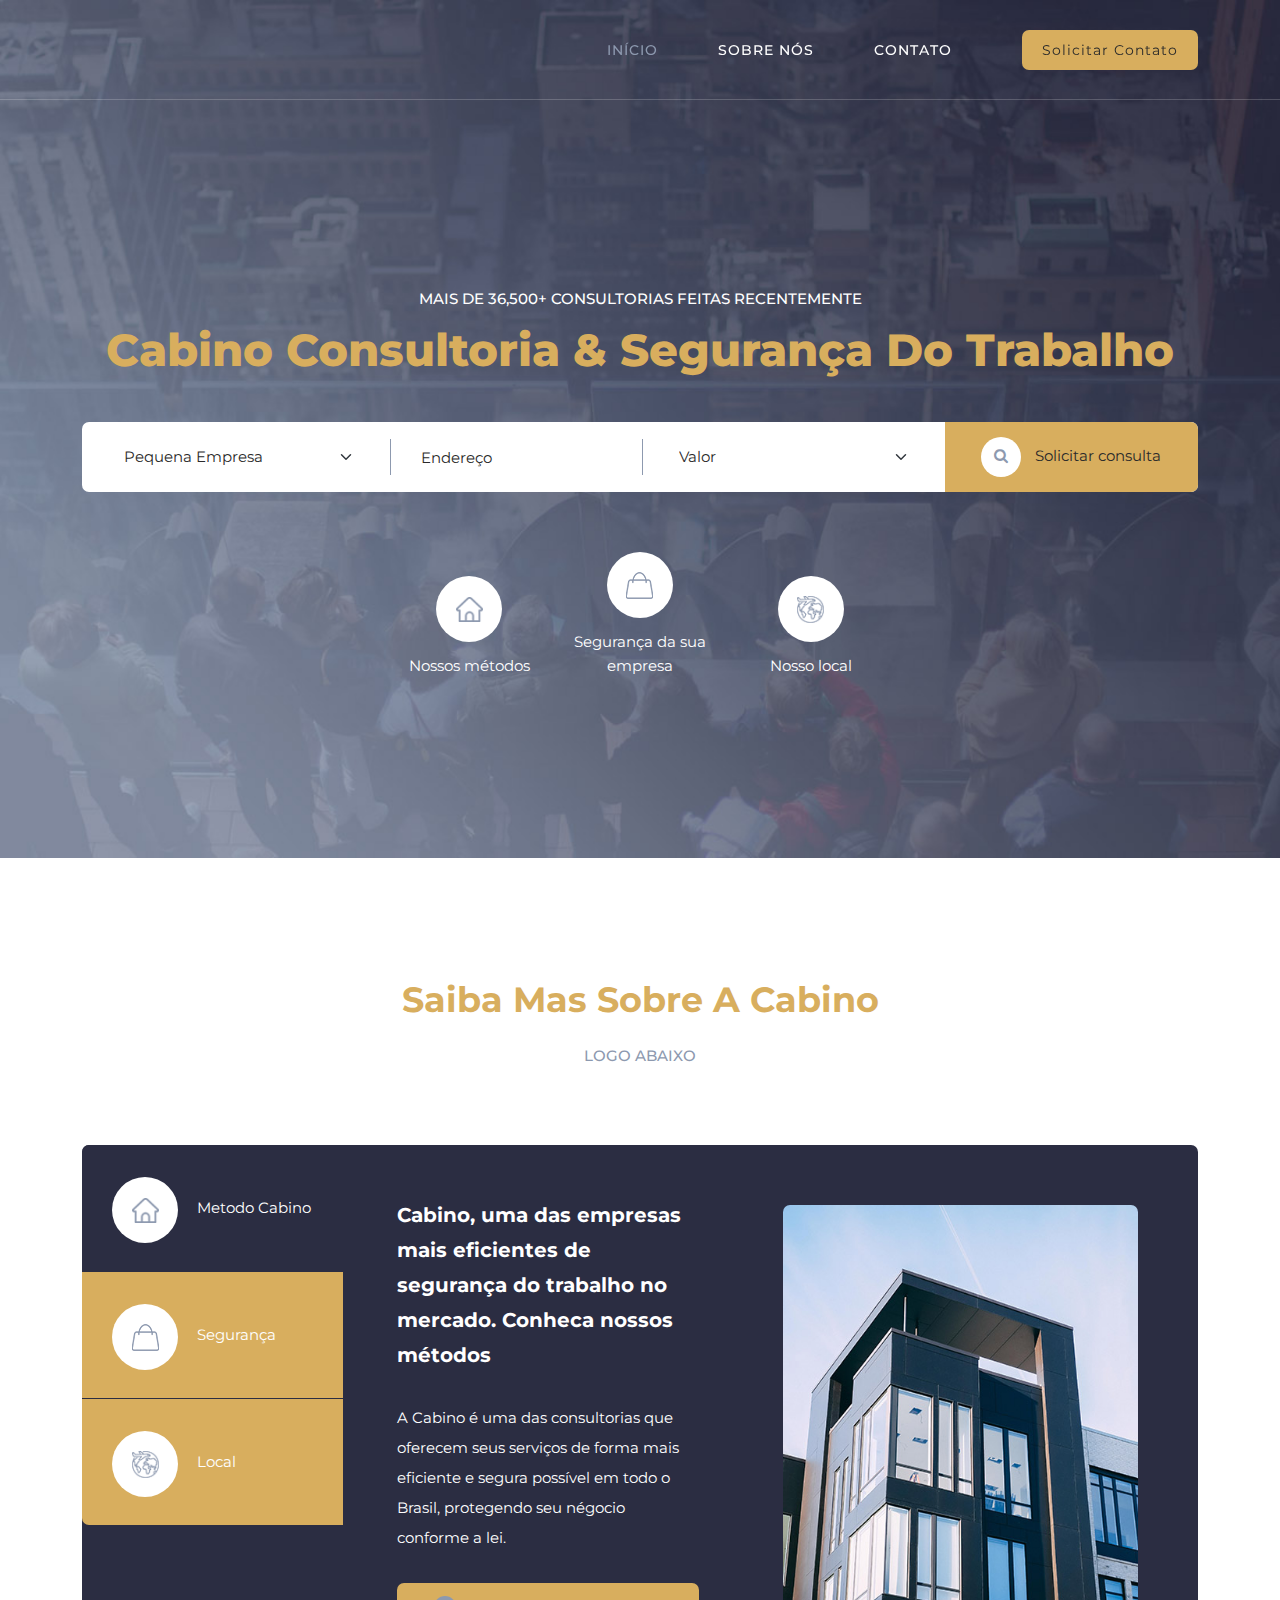
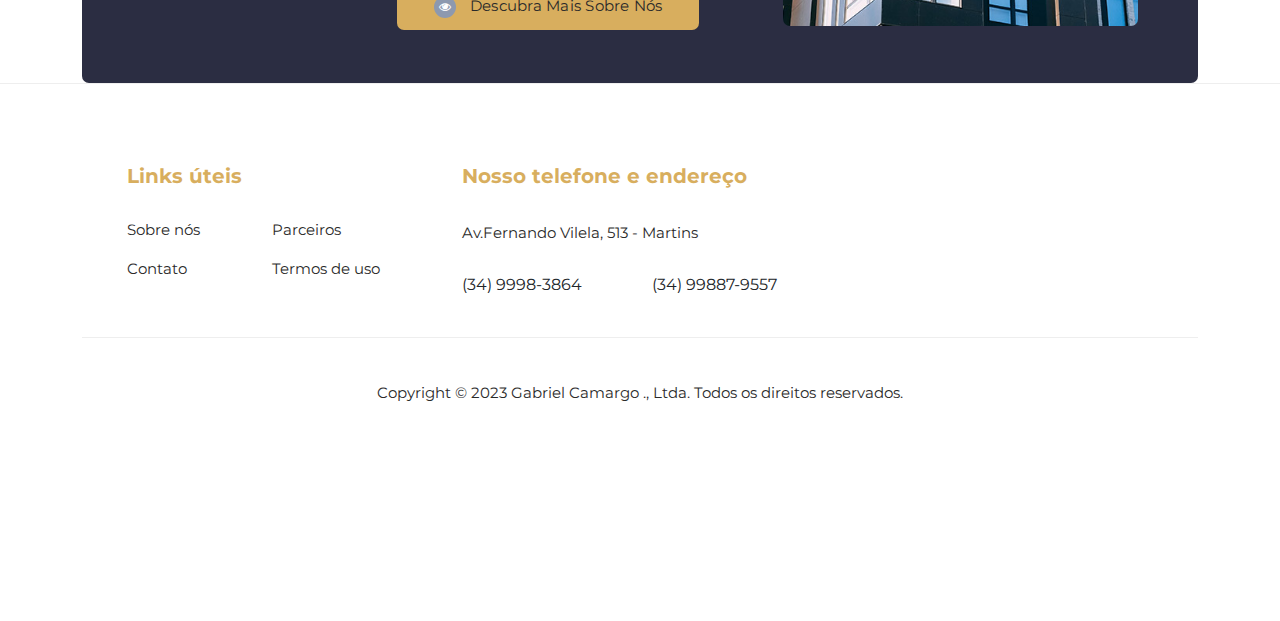
<file: index.html>
<!DOCTYPE html>
<html lang="en">
<!-- ***** Gabriel Camargo Siqueira, Copyright ***** -->
  <head>

    <meta charset="UTF-8">
    <meta name="viewport" content="width=device-width, initial-scale=1, shrink-to-fit=no">
    <meta name="description" content="">
    <meta name="author" content="">
    <link rel="preconnect" href="https://fonts.gstatic.com">
    <link href="https://fonts.googleapis.com/css2?family=Montserrat:wght@100;200;300;400;500;600;700;800;900&display=swap" rel="stylesheet">

    <title>Site Cabino - Consultoria</title>

    <!-- Bootstrap core CSS -->
    <link href="vendor/bootstrap/css/bootstrap.min.css" rel="stylesheet">

    <!-- Additional CSS Files -->
    <link rel="stylesheet" href="assets/css/fontawesome.css">
    <link rel="stylesheet" href="assets/css/templatemo-plot-listing.css">
    <link rel="stylesheet" href="assets/css/animated.css">
    <link rel="stylesheet" href="assets/css/owl.css">
<!--

TemplateMo 564 Plot Listing

https://templatemo.com/tm-564-plot-listing

-->
  </head>

<body>

  <!-- ***** Preloader Start ***** -->
  <div id="js-preloader" class="js-preloader">
    <div class="preloader-inner">
      <span class="dot"></span>
      <div class="dots">
        <span></span>
        <span></span>
        <span></span>
      </div>
    </div>
  </div>
  <!-- ***** Preloader End ***** -->

  <!-- ***** Header Area Start ***** -->
  <header class="header-area header-sticky wow slideInDown" data-wow-duration="0.75s" data-wow-delay="0s">
    <div class="container">
      <div class="row">
        <div class="col-12">
          <nav class="main-nav">
            <!-- ***** Logo Start ***** -->
            <a href="#" class="logo">
            </a>
            <!-- ***** Logo End ***** -->
            <!-- ***** Menu Start ***** -->
            <ul class="nav">
              <li><a href="index.html" class="active">Início</a></li>
              <li><a href="category.html">Sobre nós</a></li>
              <li><a href="contact.html">Contato</a></li> 
              <li><div class="main-white-button"><a href="https://genguis.github.io/templatemo_564_plot_listing/contact.html"></i> Solicitar contato</a></div></li> 
            </ul>        
            <a class='menu-trigger'>
                <span>Menu</span>
            </a>
            <!-- ***** Menu End ***** -->
          </nav>
        </div>
      </div>
    </div>
  </header>
  <!-- ***** Header Area End ***** -->

  <div class="main-banner">
    <div class="container">
      <div class="row">
        <div class="col-lg-12">
          <div class="top-text header-text">
            <h6>Mais de 36,500+ Consultorias feitas recentemente</h6>
            <h2>Cabino Consultoria &amp; Segurança do trabalho</h2>
          </div>
        </div>
        <div class="col-lg-12">
          <form id="search-form" name="gs" method="submit" role="search" action="#">
            <div class="row">
              <div class="col-lg-3 align-self-center">
                  <fieldset>
                      <select name="area" class="form-select" aria-label="Area" id="chooseCategory" onchange="this.form.click()">
                          <option selected>Pequena Empresa</option>
                          <option value="New Village">Média Empresa</option>
                          <option value="Old Town">Grande Empresa</option>
                      </select>
                  </fieldset>
              </div>
              <div class="col-lg-3 align-self-center">
                  <fieldset>
                      <input type="address" name="address" class="searchText" placeholder="Endereço" autocomplete="on" required>
                  </fieldset>
              </div>
              <div class="col-lg-3 align-self-center">
                  <fieldset>
                      <select name="price" class="form-select" aria-label="Default select example" id="chooseCategory" onchange="this.form.click()">
                          <option selected>Valor</option>
                          <option value="$100 - $250">R$100 - R$300</option>
                          <option value="$250 - $500">R$300 - R$500</option>
                          <option value="$500 - $1000">R$500 - R$1,000</option>
                          <option value="$1000+">R$1,000 ou mais</option>
                      </select>
                  </fieldset>
              </div>
              <div class="col-lg-3">                        
                  <fieldset>
                      <button class="main-button"><i class="fa fa-search"></i> Solicitar consulta</button>
                  </fieldset>
              </div>
            </div>
          </form>
        </div>
        <div class="col-lg-10 offset-lg-1">
          <ul class="categories">
            <li><a href="category.html"><span class="icon"><img src="assets/images/search-icon-01.png" alt="HOME"></span> Nossos métodos</a></li>
            <li><a href="#"><span class="icon"><img src="assets/images/search-icon-04.png" alt="Shopping"></span> Segurança da sua empresa</a></li>
            <li><a href="https://genguis.github.io/templatemo_564_plot_listing/contact.html"><span class="icon"><img src="assets/images/search-icon-05.png" alt="Travel"></span>  Nosso local</a></li>
          </ul>
        </div>
      </div>
    </div>
  </div>


  <div class="popular-categories">
    <div class="container">
      <div class="row">
        <div class="col-lg-12">
          <div class="section-heading">
            <h2>Saiba mas sobre a Cabino</h2>
            <h6>logo abaixo</h6>
          </div>
        </div>
        <div class="col-lg-12">
          <div class="naccs">
            <div class="grid">
              <div class="row">
                <div class="col-lg-3">
                  <div class="menu">
                    <div class="first-thumb active">
                      <div class="thumb">
                        <span class="icon"><img src="assets/images/search-icon-01.png" alt=""></span>
                        Metodo Cabino
                      </div>
                    </div>
                    
                    
                    <div>
                      <div class="thumb">                 
                        <span class="icon"><img src="assets/images/search-icon-04.png" alt=""></span>
                        Segurança
                      </div>
                    </div>
                    <div class="last-thumb">
                      <div class="thumb">                 
                        <span class="icon"><img src="assets/images/search-icon-05.png" alt=""></span>
                        Local
                      </div>
                    </div>
                  </div>
                </div> 
                <div class="col-lg-9 align-self-center">
                  <ul class="nacc">
                    <li class="active">
                      <div>
                        <div class="thumb">
                          <div class="row">
                            <div class="col-lg-5 align-self-center">
                              <div class="left-text">
                                <h4>Cabino, uma das empresas mais eficientes de segurança do trabalho no mercado. Conheca nossos métodos</h4>
                                <p>A Cabino é uma das consultorias que oferecem seus serviços de forma mais eficiente e segura possível em todo o Brasil, protegendo seu négocio conforme a lei.</p>
                                <div class="main-white-button"><a href="https://genguis.github.io/templatemo_564_plot_listing/category.html"><i class="fa fa-eye"></i> Descubra mais sobre nós</a></div>
                              </div>
                            </div>
                            <div class="col-lg-7 align-self-center">
                              <div class="right-image">
                                <img src="assets/images/tabs-image-01.jpg" alt="">
                              </div>
                            </div>
                          </div>
                        </div>
                      </div>
                    </li>
                    <li>
                      <div>
                        <div class="thumb">
                          <div class="row">
                            <div class="col-lg-5 align-self-center">
                              <div class="left-text">
                                <h4>Produziremos resultados surpreendentes para sua empresa</h4>
                                <p>Nossos especialistas irão de forma cautelosa investigar riscos e acidentes de cada atividade de sua empresa, auxiliando em todos os aspectos gestores.</p>
                                <div class="main-white-button"><a href="#"><i class="fa fa-eye"></i> Contate nossos consultores</a></div>
                              </div>
                            </div>
                            <div class="col-lg-7 align-self-center">
                              <div class="right-image">
                                <img src="assets/images/pexels-anamul-rezwan-1216589 (1).jpg" alt="Foods on the table">
                              </div>
                            </div>
                          </div>
                        </div>
                      </div>
                    </li>
                    <li>
                      <div>
                        <div class="thumb">
                          <div class="row">
                            <div class="col-lg-5 align-self-center">
                              <div class="left-text">
                                <h4>Nosso endereço e localidade</h4>
                                <p>Vá em nossa agência para atendimento físico se é isso que procura.</p>
                                <div class="main-white-button"><a href="https://genguis.github.io/templatemo_564_plot_listing/category.html"><i class="fa fa-eye"></i> Nosso endereço</a></div>
                              </div>
                            </div>
                            <div class="col-lg-7 align-self-center">
                              <div class="right-image">
                                <img src="assets/images/tabs-image-03.jpg" alt="cars in the city">
                              </div>
                            </div>
                          </div>
                        </div>
                      </div>
                    </li>
                    <li>
                      <div>
                        <div class="thumb">
                          <div class="row">
                            <div class="col-lg-5 align-self-center">
                              <div class="left-text">
                                <h4>Shopping List: Images from Unsplash</h4>
                                <p>Image credits go to Unsplash website that provides free stock photos for anyone. Images used in this Plot Listing template are from Unsplash.</p>
                                <div class="main-white-button"><a href="#"><i class="fa fa-eye"></i> Discover More</a></div>
                              </div>
                            </div>
                            <div class="col-lg-7 align-self-center">
                              <div class="right-image">
                                <img src="assets/images/tabs-image-04.jpg" alt="Shopping Girl">
                              </div>
                            </div>
                          </div>
                        </div>
                      </div>
                    </li>
                    <li>
                      <div>
                        <div class="thumb">
                          <div class="row">
                            <div class="col-lg-5 align-self-center">
                              <div class="left-text">
                                <h4>Information and Safety Tips for Traveling</h4>
                                <p>You are allowed to use this template for your commercial websites. You are NOT allowed to redistribute this template ZIP file on any Free CSS collection websites.</p>
                                <div class="main-white-button"><a rel="nofollow" href="https://templatemo.com/contact"><i class="fa fa-eye"></i> Read More</a></div>
                              </div>
                            </div>
                            <div class="col-lg-7 align-self-center">
                              <div class="right-image">
                                <img src="assets/images/tabs-image-05.jpg" alt="Traveling Beach">
                              </div>
                            </div>
                          </div>
                        </div>
                      </div>
                    </li>
                  </ul>
                </div>          
              </div>
            </div>
          </div>
        </div>
      </div>
    </div>
  </div>





  <footer>
    <div class="container">
      <div class="row">
        <div class="col-lg-4">
          <div class="helpful-links">
            <h4>Links úteis</h4>
            <div class="row">
              <div class="col-lg-6 col-sm-6">
                <ul>
                  <li><a href="https://genguis.github.io/templatemo_564_plot_listing/category.html">Sobre nós</a></li>
                  <li><a href="https://genguis.github.io/templatemo_564_plot_listing/contact.html">Contato</a></li>
                </ul>
              </div>
              <div class="col-lg-6">
                <ul>
                  <li><a href="#">Parceiros</a></li>
                  <li><a href="#">Termos de uso</a></li>
                </ul>
              </div>
            </div>
          </div>
        </div>
        <div class="col-lg-4">
          <div class="contact-us">
            <h4>Nosso telefone e endereço</h4>
            <p>Av.Fernando Vilela, 513 - Martins</p>
            <div class="row">
              <div class="col-lg-6">
                <a>(34) 9998-3864</a>
              </div>
              <div class="col-lg-6">
                <a>(34) 99887-9557</a>
              </div>
            </div>
          </div>
        </div>
        <div class="col-lg-12">
          <div class="sub-footer">
            <p>Copyright © 2023 Gabriel Camargo ., Ltda. Todos os direitos reservados.
            <br>
          </div>
        </div>
      </div>
    </div>
  </footer>


  <!-- Scripts -->
  <script src="vendor/jquery/jquery.min.js"></script>
  <script src="vendor/bootstrap/js/bootstrap.bundle.min.js"></script>
  <script src="assets/js/owl-carousel.js"></script>
  <script src="assets/js/animation.js"></script>
  <script src="assets/js/imagesloaded.js"></script>
  <script src="assets/js/custom.js"></script>

</body>

</html>
</file>
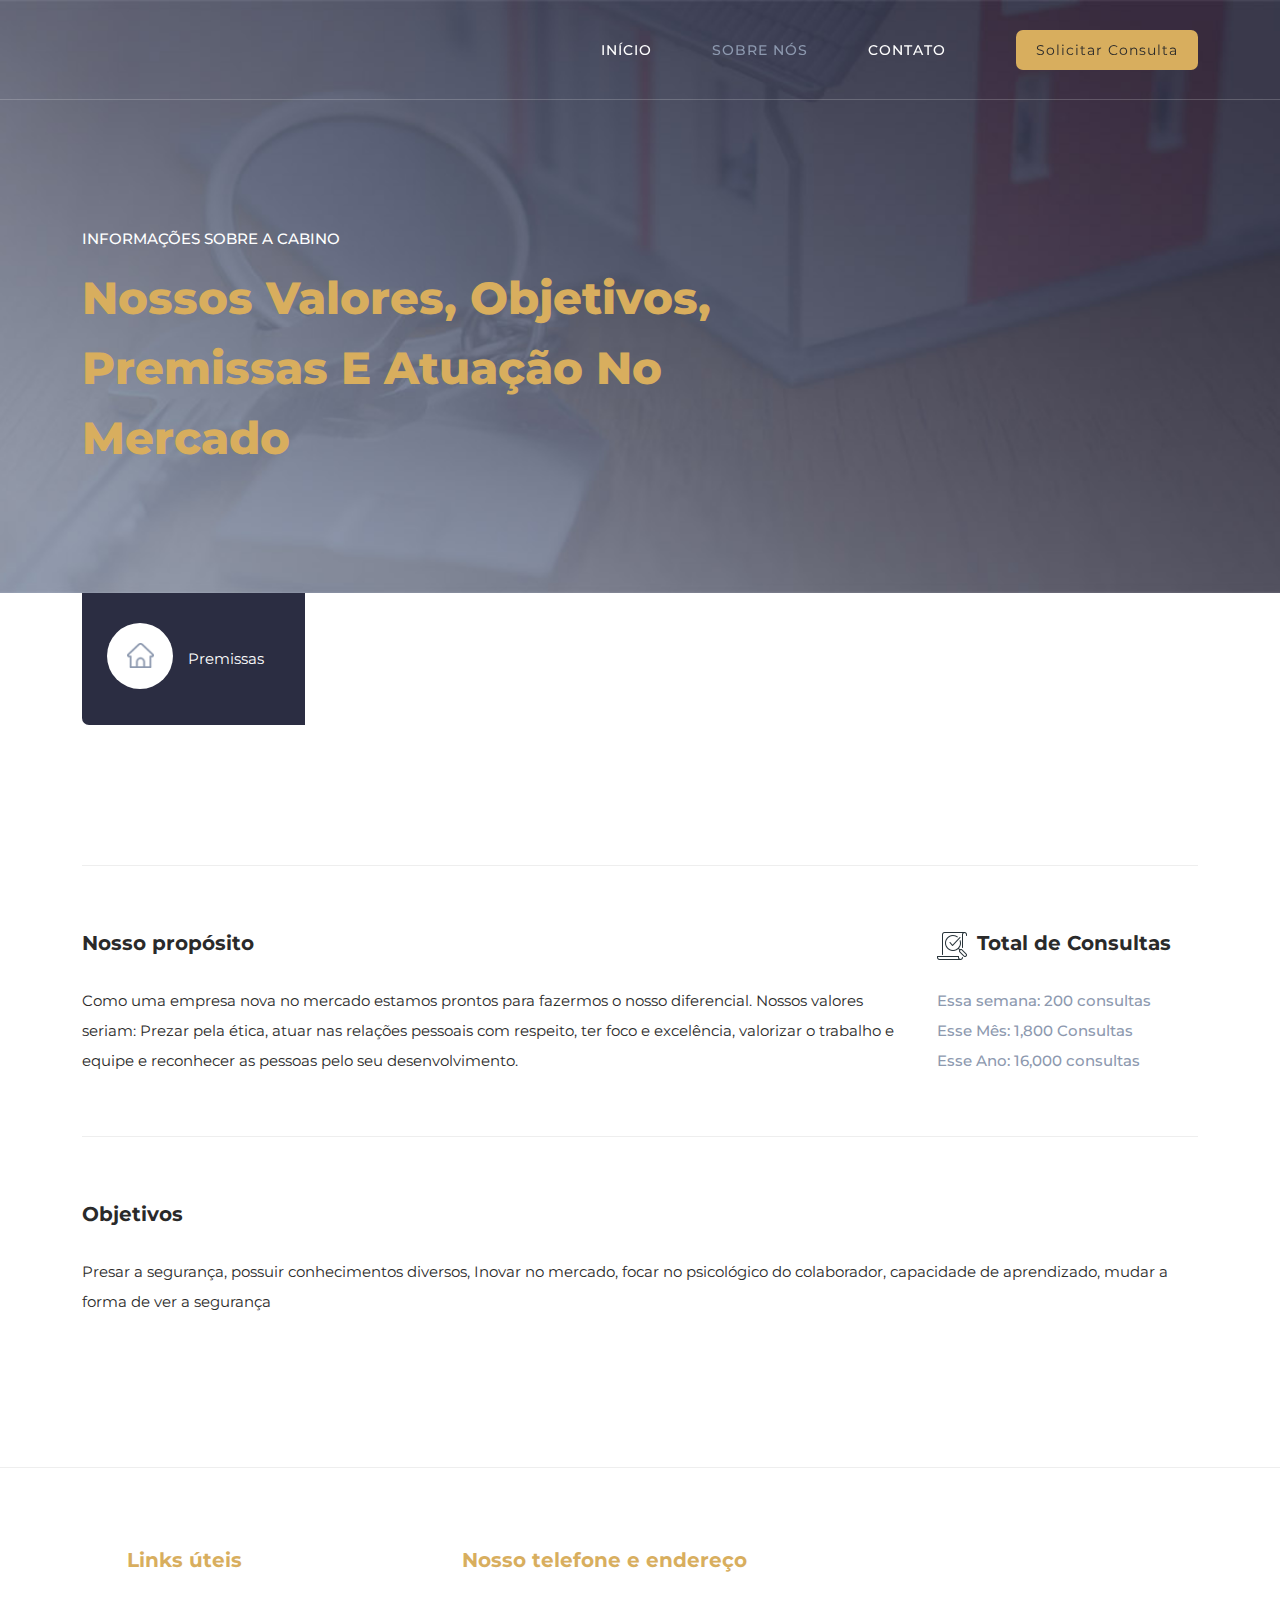
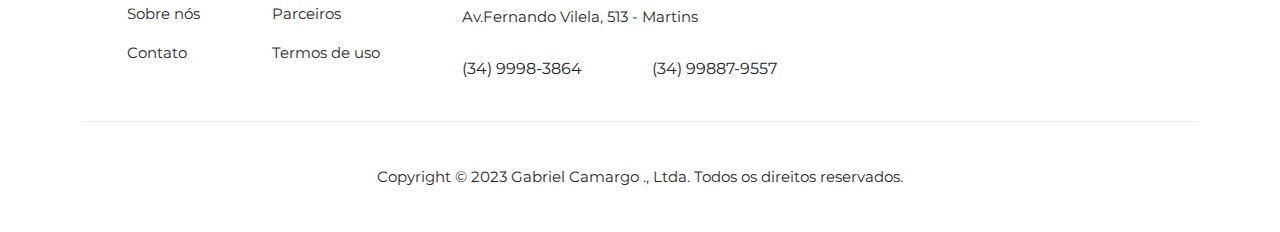
<file: category.html>
<!DOCTYPE html>
<html lang="en">

  <head>

    <meta charset="UTF-8">
    <meta name="viewport" content="width=device-width, initial-scale=1, shrink-to-fit=no">
    <meta name="description" content="">
    <meta name="author" content="">
    <link rel="preconnect" href="https://fonts.gstatic.com">
    <link href="https://fonts.googleapis.com/css2?family=Montserrat:wght@100;200;300;400;500;600;700;800;900&display=swap" rel="stylesheet">

    <title>Site Cabino - Consultoria</title>

    <!-- Bootstrap core CSS -->
    <link href="vendor/bootstrap/css/bootstrap.min.css" rel="stylesheet">


    <!-- Additional CSS Files -->
    <link rel="stylesheet" href="assets/css/fontawesome.css">
    <link rel="stylesheet" href="assets/css/templatemo-plot-listing.css">
    <link rel="stylesheet" href="assets/css/animated.css">
    <link rel="stylesheet" href="assets/css/owl.css">
<!--

TemplateMo 564 Plot Listing

https://templatemo.com/tm-564-plot-listing

-->
  </head>

<body>

  <!-- ***** Preloader Start ***** -->
  <div id="js-preloader" class="js-preloader">
    <div class="preloader-inner">
      <span class="dot"></span>
      <div class="dots">
        <span></span>
        <span></span>
        <span></span>
      </div>
    </div>
  </div>
  <!-- ***** Preloader End ***** -->

  <!-- ***** Header Area Start ***** -->
  <header class="header-area header-sticky wow slideInDown" data-wow-duration="0.75s" data-wow-delay="0s">
    <div class="container">
      <div class="row">
        <div class="col-12">
          <nav class="main-nav">
            <!-- ***** Logo Start ***** -->
            <a href="index.html" class="logo">
            </a>
            <!-- ***** Logo End ***** -->
            <!-- ***** Menu Start ***** -->
            <ul class="nav">
              <li><a href="index.html">Início</a></li>
              <li><a href="category.html" class="active">Sobre nós</a></li>
              <li><a href="contact.html">Contato</a></li> 
              <li><div class="main-white-button"><a href="http://127.0.0.1:5500/index.html"></i> Solicitar consulta</a></div></li> 
            </ul>        
            <a class='menu-trigger'>
                <span>Menu</span>
            </a>
            <!-- ***** Menu End ***** -->
          </nav>
        </div>
      </div>
    </div>
  </header>
  <!-- ***** Header Area End ***** -->

  <div class="page-heading">
    <div class="container">
      <div class="row">
        <div class="col-lg-8">
          <div class="top-text header-text">
            <h6>Informações sobre a Cabino</h6>
            <h2>Nossos valores, objetivos, premissas e atuação no mercado</h2>
          </div>
        </div>
      </div>
    </div>
  </div>



  <div class="category-post">
    <div class="container">
      <div class="row">
        <div class="col-lg-12">
          <div class="naccs">
            <div class="grid">
              <div class="row">
                <div class="col-lg-12">
                  <div class="menu">
                    <div class="first-thumb active">
                      <div class="thumb">
                        <span class="icon"><img src="assets/images/search-icon-01.png" alt=""><h4>Premissas</h4></span>    
                      </div>
                    </div>
                  
                  
                    </div>
                  </div>
                </div> 
                <div class="col-lg-12">
                  <ul class="nacc">
                    <li class="active">
                      <div>
                        <div class="thumb">
                          <div class="row">
                            <div class="col-lg-12">
                              <div class="top-content">
                                <div class="row">
                                 
                                 
                                </div>
                              </div>      
                            </div>
                            <div class="col-lg-12">
                              <div class="description">
                                <div class="row">
                                  <div class="col-lg-9">
                                    <h4>Nosso propósito</h4>
                                    <p>Como uma empresa nova no mercado estamos prontos para fazermos o nosso diferencial. Nossos valores seriam: Prezar pela ética, atuar nas relações pessoais com respeito, ter foco e excelência, valorizar o trabalho e equipe e reconhecer as pessoas pelo seu desenvolvimento. <a rel="nofollow" href="https://www.paypal.me/templatemo" target="_blank"></a></p>
                                  </div>
                                  <div class="col-lg-3">
                                    <div class="text-icon">
                                      <h4><img src="assets/images/listing-icon-heading.png" alt="">Total de Consultas</h4>
                                    </div>
                                    <span class="list-item">Essa semana: 200 consultas<br>Esse Mês: 1,800 Consultas<br>Esse Ano: 16,000 consultas</span>
                                  </div>
                                </div>
                              </div>
                            </div>
                            <div class="col-lg-12">
                              <div class="general-info">
                                <div class="row">
                                  <div class="col-lg-12">
                                    <h4>Objetivos</h4>
                                    <p>Presar a segurança, possuir conhecimentos diversos, Inovar no mercado, focar no psicológico do colaborador, capacidade de aprendizado, mudar a forma de ver a segurança</p>
                                  </div>
                                </div>
                              </div>
                            </div>
                          </div>
                        </div>
                      </div>
                    </li>                 
                    <li>
                      <div>
                        <div class="thumb">
                          <div class="row">
                            <div class="col-lg-12">
                              <div class="top-content">
                              
                              </div>      
                            </div>
                            <div class="col-lg-12">
                              <div class="description">
                                <div class="row">
                                  <div class="col-lg-9">
                                    <h4>Description for Food and Life</h4>
                                    <p>Plot Listing template is a responsive website layout that included four HTML pages. Please tell your friends about TemplateMo website. You can download and apply this template for your dynamic CMS websites.</p>
                                    <br>
                                    <p><strong>Did you know?</strong>
                                    <br>You can get the best free HTML templates on Too CSS blog. Visit the blog pages and explore fresh and latest website templates.</p>
                                  </div>
                                  <div class="col-lg-3">
                                    <div class="text-icon">
                                      <h4><img src="assets/images/listing-icon-heading.png" alt=""> Total Listings</h4>
                                    </div>
                                    <span class="list-item">This Week: 124 Listings &amp; 84 Sales<br>This Month: 1,040 Listings &amp; 720 Sales<br>This Year: 10,640 Listings &amp; 9,600 Sales</span>
                                  </div>
                                </div>
                              </div>
                            </div>
                            <div class="col-lg-12">
                              <div class="general-info">
                                <div class="row">
                                  <div class="col-lg-12">
                                    <h4>General Info</h4>
                                    <p>Lorem ipsum dolor sit amet, consectetur adipiscing elit, sed do eiusmod tempor ak incididunt ut labore et dolore magna aliqua. Quis ipsum suspendisse ultrices gravidat doerski. Sed ut perspiciatis unde omnis iste natus error sit voluptatem accusantium doloremque.</p>
                                    <span class="list-item">* Listing should have all the proper documents before being checked in.
                                    <br>** Listing will be checked by our team members.
                                    <br>*** After being sold, it should imediately be removed from our site and properly monitored.</span>
                                  </div>
                                </div>
                              </div>
                            </div>
                          </div>
                        </div>
                      </div>
                    </li>
                    <li>
                      <div>
                        <div class="thumb">
                          <div class="row">
                            <div class="col-lg-12">
                              <div class="top-content">
                                <div class="row">
                                  <div class="col-lg-6">
                                    <div class="top-icon">
                                      <span class="icon"><img src="assets/images/search-icon-03.png" alt=""><h4>Cars</h4></span> 
                                    </div>
                                  </div>
                                  <div class="col-lg-6">
                                    <div class="main-white-button">
                                      <a href="#"><i class="fa fa-plus"></i> Check Our Listings</a>
                                    </div>
                                  </div>
                                </div>
                              </div>      
                            </div>
                            <div class="col-lg-12">
                              <div class="description">
                                <div class="row">
                                  <div class="col-lg-9">
                                    <h4>Description about cars</h4>
                                    <p>Lorem ipsum dolor sit amet, consectetur adipiscing elit, sed do eiusmod tempor ak incididunt ut labore et dolore magna aliqua. Quis ipsum suspendisse ultrices gravidat doerski. Sed ut perspiciatis unde omnis iste natus error sit voluptatem accusantium doloremque laudantium, totam rem aperiam, eaque ipsa quae ab illo.</p>
                                  </div>
                                  <div class="col-lg-3">
                                    <div class="text-icon">
                                      <h4><img src="assets/images/listing-icon-heading.png" alt=""> Total Listings</h4>
                                    </div>
                                    <span class="list-item">This Week: 800 Listings &amp; 400 Sales<br>This Month: 1,600 Listings &amp; 1,200 Sales<br>This Year: 14,000 Listings &amp; 12,000 Sales</span>
                                  </div>
                                </div>
                              </div>
                            </div>
                            <div class="col-lg-12">
                              <div class="general-info">
                                <div class="row">
                                  <div class="col-lg-12">
                                    <h4>General Info. about cars</h4>
                                    <p>Lorem ipsum dolor sit amet, consectetur adipiscing elit, sed do eiusmod tempor ak incididunt ut labore et dolore magna aliqua. Quis ipsum suspendisse ultrices gravidat doerski. Sed ut perspiciatis unde omnis iste natus error sit voluptatem accusantium doloremque.</p>
                                    <span class="list-item">* Listing should have all the proper documents before being checked in.
                                    <br>** Listing will be checked by our team members.
                                    <br>*** After being sold, it should imediately be removed from our site and properly monitored.</span>
                                  </div>
                                </div>
                              </div>
                            </div>
                          </div>
                        </div>
                      </div>
                    </li>
                    <li>
                      <div>
                        <div class="thumb">
                          <div class="row">
                            <div class="col-lg-12">
                              <div class="top-content">
                                <div class="row">
                                  <div class="col-lg-6">
                                    <div class="top-icon">
                                      <span class="icon"><img src="assets/images/search-icon-04.png" alt=""><h4>Shopping</h4></span> 
                                    </div>
                                  </div>
                                  <div class="col-lg-6">
                                    <div class="main-white-button">
                                      <a href="#"><i class="fa fa-plus"></i> Check Our Listings</a>
                                    </div>
                                  </div>
                                </div>
                              </div>      
                            </div>
                            <div class="col-lg-12">
                              <div class="description">
                                <div class="row">
                                  <div class="col-lg-9">
                                    <h4>Description about Shopping</h4>
                                    <p>Lorem ipsum dolor sit amet, consectetur adipiscing elit, sed do eiusmod tempor ak incididunt ut labore et dolore magna aliqua. Quis ipsum suspendisse ultrices gravidat doerski. Sed ut perspiciatis unde omnis iste natus error sit voluptatem accusantium doloremque laudantium, totam rem aperiam, eaque ipsa quae ab illo.</p>
                                  </div>
                                  <div class="col-lg-3">
                                    <div class="text-icon">
                                      <h4><img src="assets/images/listing-icon-heading.png" alt=""> Total Listings</h4>
                                    </div>
                                    <span class="list-item">This Week: 150 Listings &amp; 140 Sales<br>This Month: 1,500 Listings &amp; 1,100 Sales<br>This Year: 15,000 Listings &amp; 14,000 Sales</span>
                                  </div>
                                </div>
                              </div>
                            </div>
                            <div class="col-lg-12">
                              <div class="general-info">
                                <div class="row">
                                  <div class="col-lg-12">
                                    <h4>General Info. for Shopping</h4>
                                    <p>Lorem ipsum dolor sit amet, consectetur adipiscing elit, sed do eiusmod tempor ak incididunt ut labore et dolore magna aliqua. Quis ipsum suspendisse ultrices gravidat doerski. Sed ut perspiciatis unde omnis iste natus error sit voluptatem accusantium doloremque.</p>
                                    <span class="list-item">* Listing should have all the proper documents before being checked in.
                                    <br>** Listing will be checked by our team members.
                                    <br>*** After being sold, it should imediately be removed from our site and properly monitored.</span>
                                  </div>
                                </div>
                              </div>
                            </div>
                          </div>
                        </div>
                      </div>
                    </li>
                    <li>
                      <div>
                        <div class="thumb">
                          <div class="row">
                            <div class="col-lg-12">
                              <div class="top-content">
                                <div class="row">
                                  <div class="col-lg-6">
                                    <div class="top-icon">
                                      <span class="icon"><img src="assets/images/search-icon-05.png" alt=""><h4>Traveling</h4></span> 
                                    </div>
                                  </div>
                                  <div class="col-lg-6">
                                    <div class="main-white-button">
                                      <a href="#"><i class="fa fa-plus"></i> Check Our Listings</a>
                                    </div>
                                  </div>
                                </div>
                              </div>      
                            </div>
                            <div class="col-lg-12">
                              <div class="description">
                                <div class="row">
                                  <div class="col-lg-9">
                                    <h4>Description of Traveling</h4>
                                    <p>Lorem ipsum dolor sit amet, consectetur adipiscing elit, sed do eiusmod tempor ak incididunt ut labore et dolore magna aliqua. Quis ipsum suspendisse ultrices gravidat doerski. Sed ut perspiciatis unde omnis iste natus error sit voluptatem accusantium doloremque laudantium, totam rem aperiam, eaque ipsa quae ab illo.</p>
                                  </div>
                                  <div class="col-lg-3">
                                    <div class="text-icon">
                                      <h4><img src="assets/images/listing-icon-heading.png" alt=""> Total Listings</h4>
                                    </div>
                                    <span class="list-item">This Week: 200 Listings &amp; 120 Sales<br>This Month: 1,400 Listings &amp; 900 Sales<br>This Year: 14,000 Listings &amp; 12,000 Sales</span>
                                  </div>
                                </div>
                              </div>
                            </div>
                            <div class="col-lg-12">
                              <div class="general-info">
                                <div class="row">
                                  <div class="col-lg-12">
                                    <h4>General Info. about Traveling</h4>
                                    <p>Lorem ipsum dolor sit amet, consectetur adipiscing elit, sed do eiusmod tempor ak incididunt ut labore et dolore magna aliqua. Quis ipsum suspendisse ultrices gravidat doerski. Sed ut perspiciatis unde omnis iste natus error sit voluptatem accusantium doloremque.</p>
                                    <span class="list-item">* Listing should have all the proper documents before being checked in.
                                    <br>** Listing will be checked by our team members.
                                    <br>*** After being sold, it should imediately be removed from our site and properly monitored.</span>
                                  </div>
                                </div>
                              </div>
                            </div>
                          </div>
                        </div>
                      </div>
                    </li>
                  </ul>
                </div>          
              </div>
            </div>
          </div>
        </div>
      </div>
    </div>
  </div>

  <footer>
    <div class="container">
      <div class="row">
        <div class="col-lg-4">
          <div class="helpful-links">
            <h4>Links úteis</h4>
            <div class="row">
              <div class="col-lg-6 col-sm-6">
                <ul>
                  <li><a href="https://genguis.github.io/templatemo_564_plot_listing/category.html">Sobre nós</a></li>
                  <li><a href="https://genguis.github.io/templatemo_564_plot_listing/contact.html">Contato</a></li>
                </ul>
              </div>
              <div class="col-lg-6">
                <ul>
                  <li><a href="#">Parceiros</a></li>
                  <li><a href="#">Termos de uso</a></li>
                </ul>
              </div>
            </div>
          </div>
        </div>
        <div class="col-lg-4">
          <div class="contact-us">
            <h4>Nosso telefone e endereço</h4>
            <p>Av.Fernando Vilela, 513 - Martins</p>
            <div class="row">
              <div class="col-lg-6">
                <a>(34) 9998-3864</a>
              </div>
              <div class="col-lg-6">
                <a>(34) 99887-9557</a>
              </div>
            </div>
          </div>
        </div>
        <div class="col-lg-12">
          <div class="sub-footer">
             <p>Copyright © 2023 Gabriel Camargo ., Ltda. Todos os direitos reservados.
            <br>
          </div>
        </div>
      </div>
    </div>
  </footer>


  <!-- Scripts -->
  <script src="vendor/jquery/jquery.min.js"></script>
  <script src="vendor/bootstrap/js/bootstrap.bundle.min.js"></script>
  <script src="assets/js/owl-carousel.js"></script>
  <script src="assets/js/animation.js"></script>
  <script src="assets/js/imagesloaded.js"></script>
  <script src="assets/js/custom.js"></script>

</body>

</html>
</file>
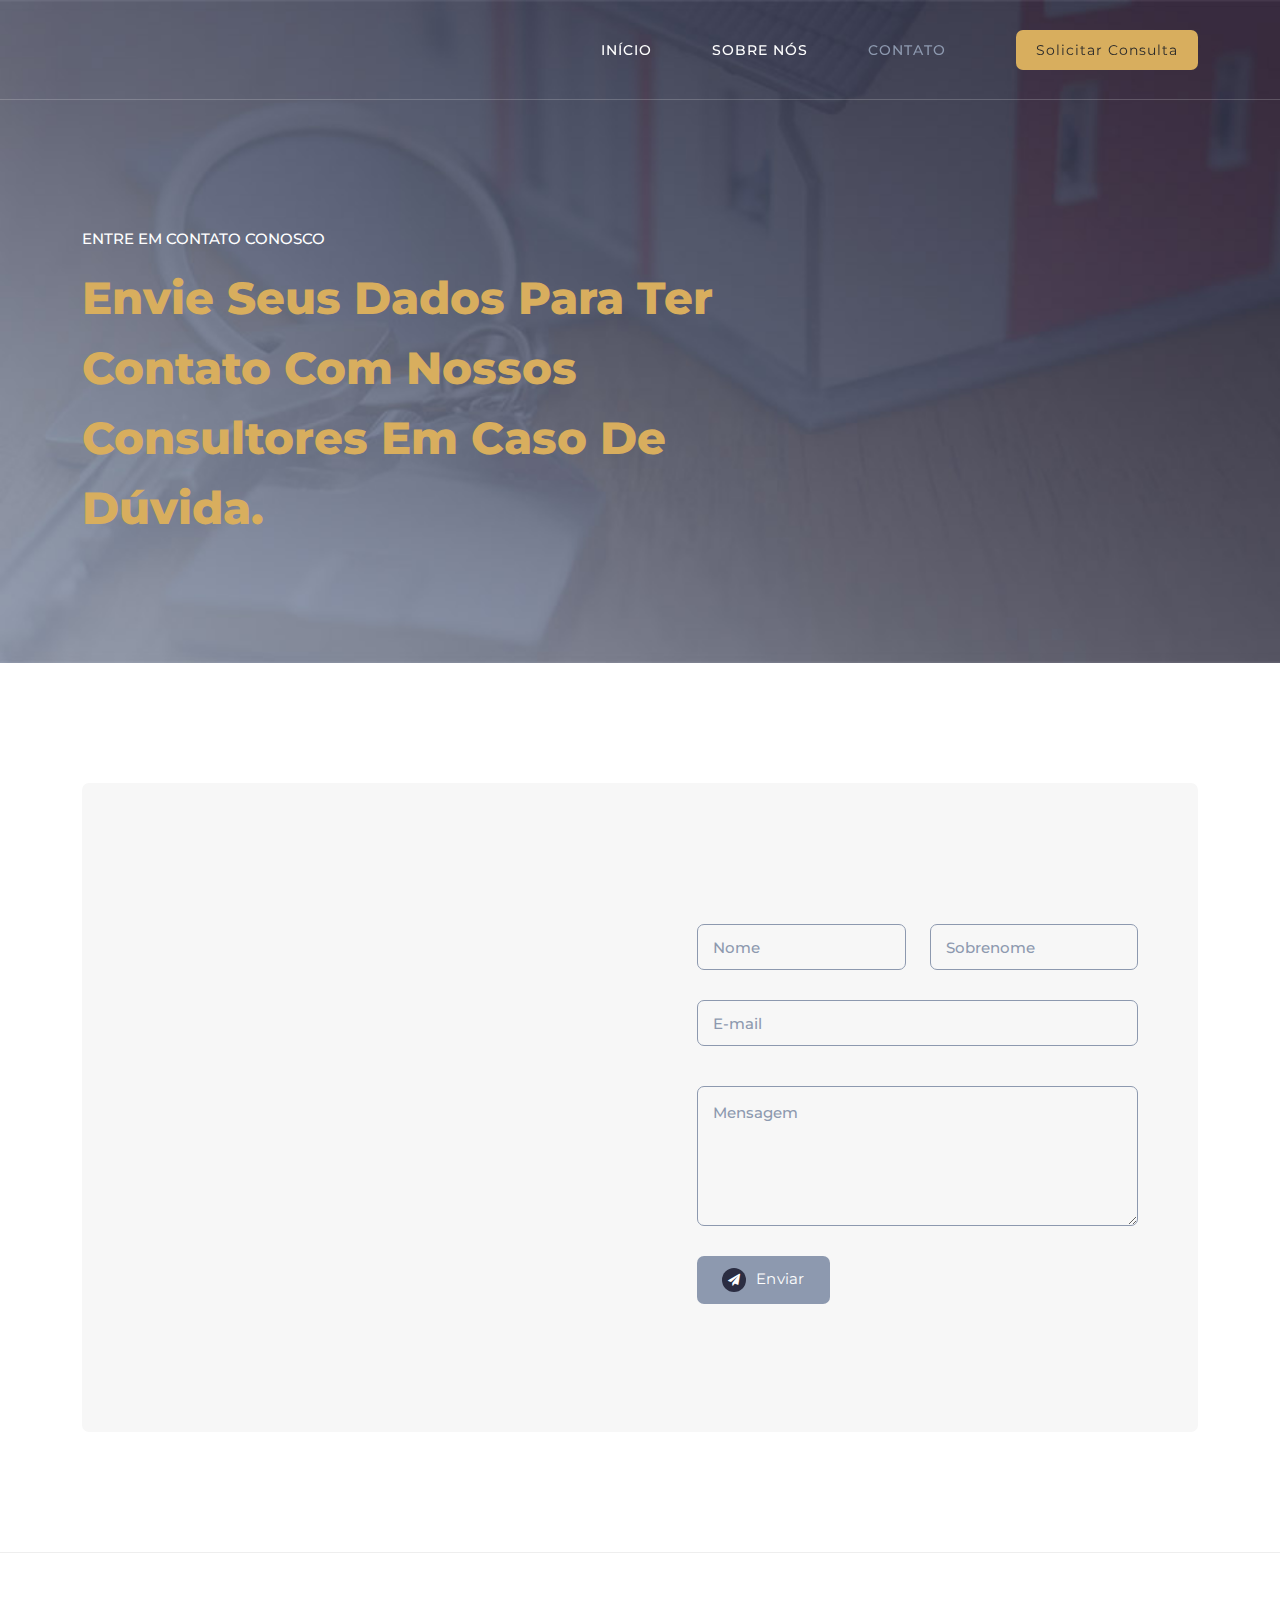
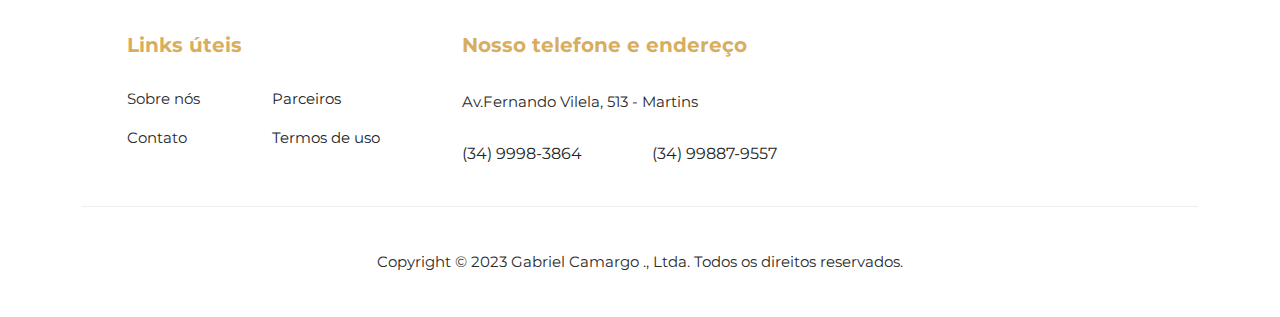
<file: contact.html>
<!DOCTYPE html>
<html lang="en">

  <head>

    <meta charset="UTF-8">
    <meta name="viewport" content="width=device-width, initial-scale=1, shrink-to-fit=no">
    <meta name="description" content="">
    <meta name="author" content="">
    <link rel="preconnect" href="https://fonts.gstatic.com">
    <link href="https://fonts.googleapis.com/css2?family=Montserrat:wght@100;200;300;400;500;600;700;800;900&display=swap" rel="stylesheet">

    <title>Site Cabino - Consultoria</title>

    <!-- Bootstrap core CSS -->
    <link href="vendor/bootstrap/css/bootstrap.min.css" rel="stylesheet">


    <!-- Additional CSS Files -->
    <link rel="stylesheet" href="assets/css/fontawesome.css">
    <link rel="stylesheet" href="assets/css/templatemo-plot-listing.css">
    <link rel="stylesheet" href="assets/css/animated.css">
    <link rel="stylesheet" href="assets/css/owl.css">
<!--

TemplateMo 564 Plot Listing

https://templatemo.com/tm-564-plot-listing

-->
  </head>

<body>

  <!-- ***** Preloader Start ***** -->
  <div id="js-preloader" class="js-preloader">
    <div class="preloader-inner">
      <span class="dot"></span>
      <div class="dots">
        <span></span>
        <span></span>
        <span></span>
      </div>
    </div>
  </div>
  <!-- ***** Preloader End ***** -->

  <!-- ***** Header Area Start ***** -->
  <header class="header-area header-sticky wow slideInDown" data-wow-duration="0.75s" data-wow-delay="0s">
    <div class="container">
      <div class="row">
        <div class="col-12">
          <nav class="main-nav">
            <!-- ***** Logo Start ***** -->
            <a href="index.html" class="logo">
            </a>
            <!-- ***** Logo End ***** -->
            <!-- ***** Menu Start ***** -->
            <ul class="nav">
              <li><a href="index.html">Início</a></li>
              <li><a href="category.html">Sobre nós</a></li>
              <li><a href="contact.html" class="active">Contato</a></li> 
              <li><div class="main-white-button"><a href="http://127.0.0.1:5500/index.html"> Solicitar consulta</a></div></li> 
            </ul>        
            <a class='menu-trigger'>
                <span>Menu</span>
            </a>
            <!-- ***** Menu End ***** -->
          </nav>
        </div>
      </div>
    </div>
  </header>
  <!-- ***** Header Area End ***** -->

  <div class="page-heading">
    <div class="container">
      <div class="row">
        <div class="col-lg-8">
          <div class="top-text header-text">
            <h6>Entre em contato conosco</h6>
            <h2>Envie Seus Dados Para Ter Contato Com Nossos Consultores em caso de dúvida.</h2>
          </div>
        </div>
      </div>
    </div>
  </div>

  <div class="contact-page">
    <div class="container">
      <div class="row">
        <div class="col-lg-12">
          <div class="inner-content">
            <div class="row">
              <div class="col-lg-6">
                <div id="map">
                  <iframe src="https://maps.google.com/maps?q=Av.+L%C3%BAcio+Costa,+Rio+de+Janeiro+-+RJ,+Brazil&t=&z=13&ie=UTF8&iwloc=&output=embed" width="100%" height="650px" frameborder="0" style="border:0" allowfullscreen></iframe>
                </div>
              </div>
              <div class="col-lg-6 align-self-center">
                <form id="contact" action="" method="get">
                  <div class="row">
                    <div class="col-lg-6">
                      <fieldset>
                        <input type="name" name="name" id="name" placeholder="Nome" autocomplete="on" required>
                      </fieldset>
                    </div>
                    <div class="col-lg-6">
                      <fieldset>
                        <input type="surname" name="surname" id="surname" placeholder="Sobrenome" autocomplete="on" required>
                      </fieldset>
                    </div>
                    <div class="col-lg-12">
                      <fieldset>
                        <input type="text" name="email" id="email" pattern="[^ @]*@[^ @]*" placeholder="E-mail" required="">
                      </fieldset>
                    </div>
                   
                    <div class="col-lg-12">
                      <fieldset>
                        <textarea name="message" type="text" class="form-control" id="message" placeholder="Mensagem" required=""></textarea>  
                      </fieldset>
                    </div>
                    <div class="col-lg-12">
                      <fieldset>
                        <button type="submit" id="form-submit" class="main-button "><i class="fa fa-paper-plane"></i>Enviar</button>
                      </fieldset>
                    </div>
                  </div>
                </form>
              </div>
            </div>
          </div>
        </div>
      </div>
    </div>
  </div>

  <footer>
    <div class="container">
      <div class="row">
        <div class="col-lg-4">
          <div class="helpful-links">
            <h4>Links úteis</h4>
            <div class="row">
              <div class="col-lg-6 col-sm-6">
                <ul>
                  <li><a href="https://genguis.github.io/templatemo_564_plot_listing/category.html">Sobre nós</a></li>
                  <li><a href="https://genguis.github.io/templatemo_564_plot_listing/contact.html">Contato</a></li>
                </ul>
              </div>
              <div class="col-lg-6">
                <ul>
                  <li><a>Parceiros</a></li>
                  <li><a>Termos de uso</a></li>
                </ul>
              </div>
            </div>
          </div>
        </div>
        <div class="col-lg-4">
          <div class="contact-us">
            <h4>Nosso telefone e endereço</h4>
            <p>Av.Fernando Vilela, 513 - Martins</p>
            <div class="row">
              <div class="col-lg-6">
                <a>(34) 9998-3864</a>
              </div>
              <div class="col-lg-6">
                <a>(34) 99887-9557</a>
              </div>
            </div>
          </div>
        </div>
        <div class="col-lg-12">
          <div class="sub-footer">
             <p>Copyright © 2023 Gabriel Camargo ., Ltda. Todos os direitos reservados.
            <br>
          </div>
        </div>
      </div>
    </div>
  </footer>


  <!-- Scripts -->
  <script src="vendor/jquery/jquery.min.js"></script>
  <script src="vendor/bootstrap/js/bootstrap.bundle.min.js"></script>
  <script src="assets/js/owl-carousel.js"></script>
  <script src="assets/js/animation.js"></script>
  <script src="assets/js/imagesloaded.js"></script>
  <script src="assets/js/custom.js"></script>

</body>

</html>
</file>
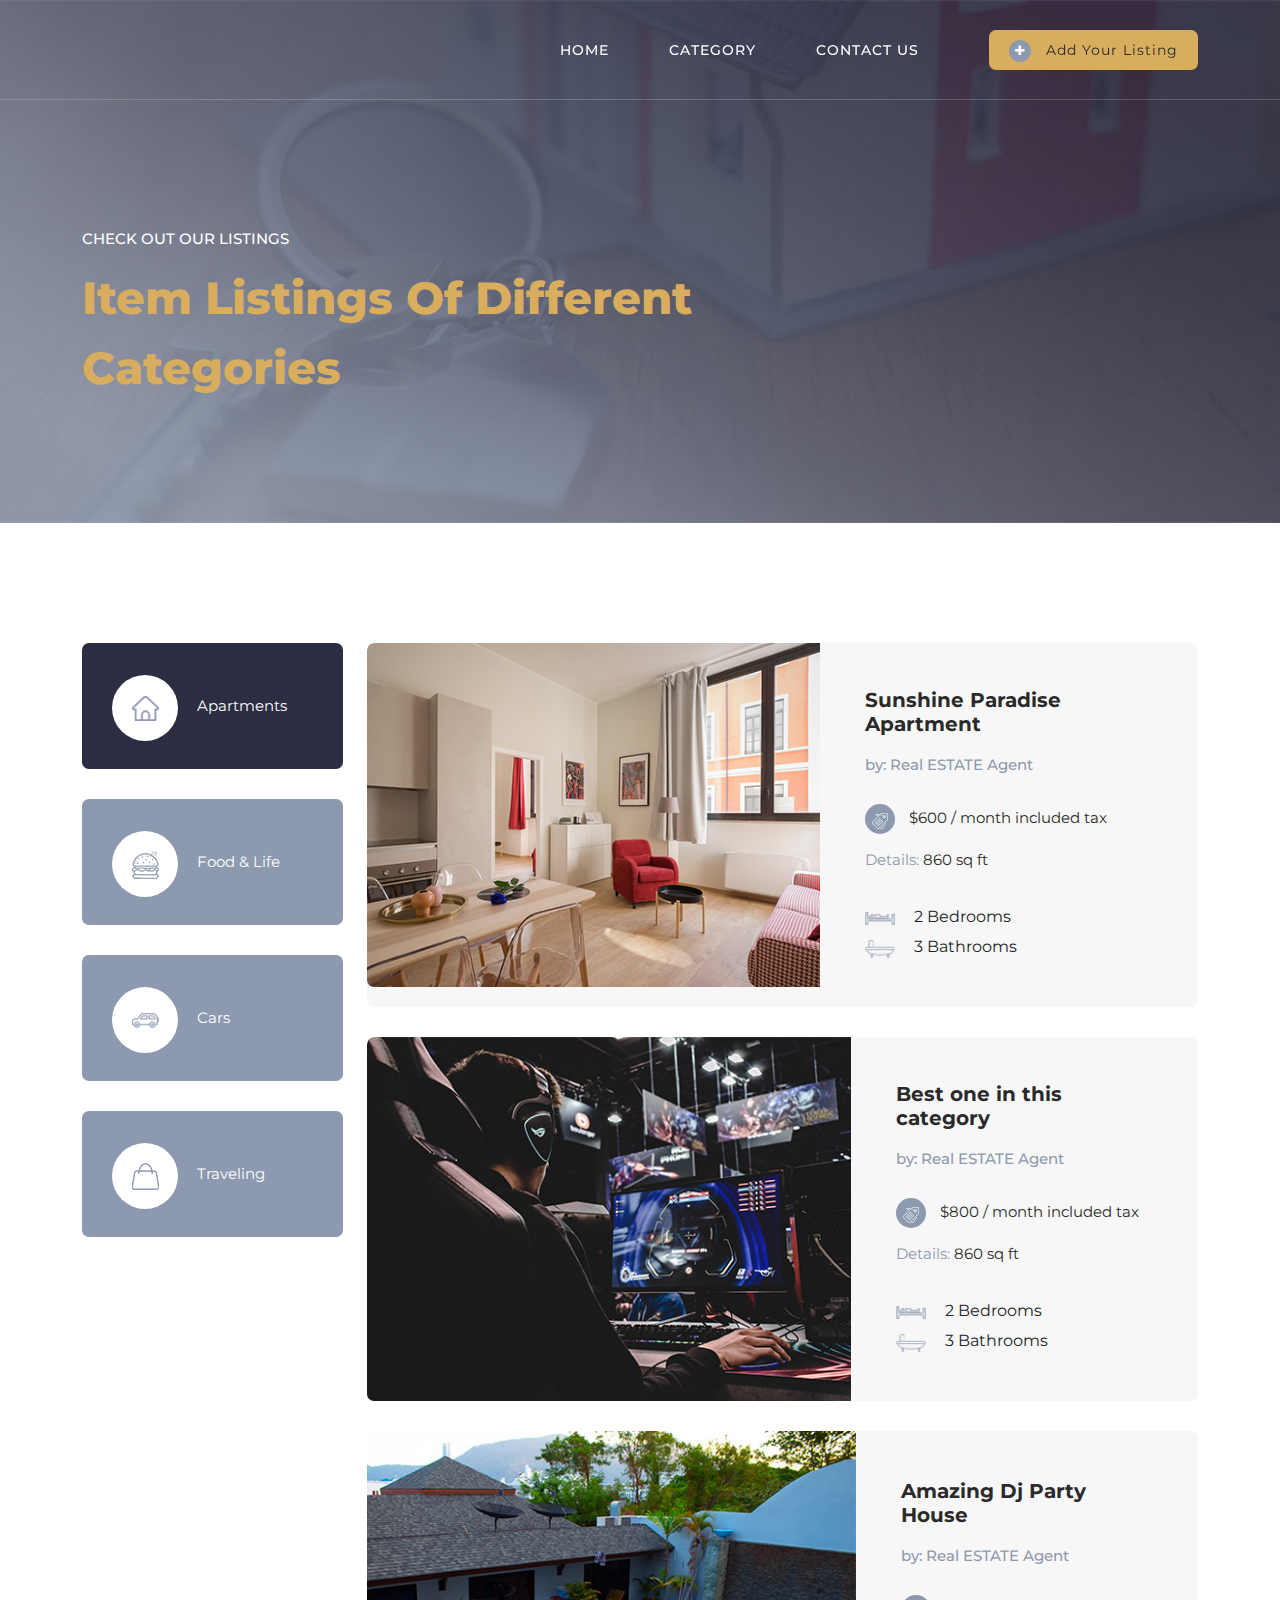
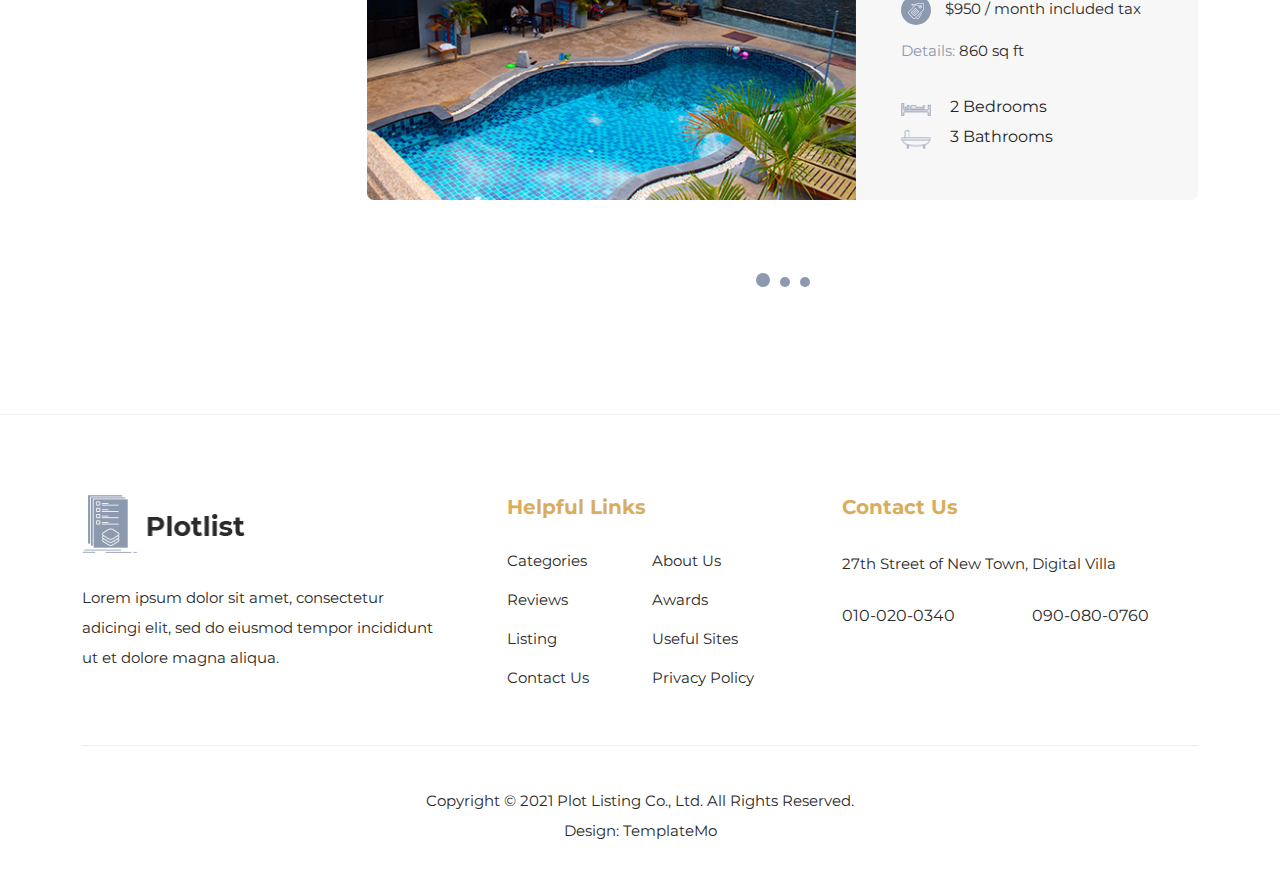
<file: listing.html>
<!DOCTYPE html>
<html lang="en">

  <head>

    <meta charset="UTF-8">
    <meta name="viewport" content="width=device-width, initial-scale=1, shrink-to-fit=no">
    <meta name="description" content="">
    <meta name="author" content="">
    <link rel="preconnect" href="https://fonts.gstatic.com">
    <link href="https://fonts.googleapis.com/css2?family=Montserrat:wght@100;200;300;400;500;600;700;800;900&display=swap" rel="stylesheet">

    <title>Plot Listing Page</title>

    <!-- Bootstrap core CSS -->
    <link href="vendor/bootstrap/css/bootstrap.min.css" rel="stylesheet">


    <!-- Additional CSS Files -->
    <link rel="stylesheet" href="assets/css/fontawesome.css">
    <link rel="stylesheet" href="assets/css/templatemo-plot-listing.css">
    <link rel="stylesheet" href="assets/css/animated.css">
    <link rel="stylesheet" href="assets/css/owl.css">
<!--

TemplateMo 564 Plot Listing

https://templatemo.com/tm-564-plot-listing

-->
  </head>

<body>

  <!-- ***** Preloader Start ***** -->
  <div id="js-preloader" class="js-preloader">
    <div class="preloader-inner">
      <span class="dot"></span>
      <div class="dots">
        <span></span>
        <span></span>
        <span></span>
      </div>
    </div>
  </div>
  <!-- ***** Preloader End ***** -->

  <!-- ***** Header Area Start ***** -->
  <header class="header-area header-sticky wow slideInDown" data-wow-duration="0.75s" data-wow-delay="0s">
    <div class="container">
      <div class="row">
        <div class="col-12">
          <nav class="main-nav">
            <!-- ***** Logo Start ***** -->
            <a href="index.html" class="logo">
            </a>
            <!-- ***** Logo End ***** -->
            <!-- ***** Menu Start ***** -->
            <ul class="nav">
              <li><a href="index.html">Home</a></li>
              <li><a href="category.html">Category</a></li>
              <li><a href="contact.html">Contact Us</a></li> 
              <li><div class="main-white-button"><a href="#"><i class="fa fa-plus"></i> Add Your Listing</a></div></li> 
            </ul>        
            <a class='menu-trigger'>
                <span>Menu</span>
            </a>
            <!-- ***** Menu End ***** -->
          </nav>
        </div>
      </div>
    </div>
  </header>
  <!-- ***** Header Area End ***** -->

  <div class="page-heading">
    <div class="container">
      <div class="row">
        <div class="col-lg-8">
          <div class="top-text header-text">
            <h6>Check Out Our Listings</h6>
            <h2>Item listings of Different Categories</h2>
          </div>
        </div>
      </div>
    </div>
  </div>

  <div class="listing-page">
    <div class="container">
      <div class="row">
        <div class="col-lg-12">
          <div class="naccs">
            <div class="grid">
              <div class="row">
                <div class="col-lg-3">
                  <div class="menu">
                    <div class="first-thumb active">
                      <div class="thumb">
                        <span class="icon"><img src="assets/images/search-icon-01.png" alt=""></span>
                        Apartments
                      </div>
                    </div>
                    <div>
                      <div class="thumb">                 
                        <span class="icon"><img src="assets/images/search-icon-02.png" alt=""></span>
                        Food &amp; Life
                      </div>
                    </div>
                    <div>
                      <div class="thumb">                 
                        <span class="icon"><img src="assets/images/search-icon-03.png" alt=""></span>
                        Cars
                      </div>
                    </div>
                    <div class="last-thumb">
                      <div class="thumb">                 
                        <span class="icon"><img src="assets/images/search-icon-04.png" alt=""></span>
                        Traveling
                      </div>
                    </div>
                  </div>
                </div> 
                <div class="col-lg-9">
                  <ul class="nacc">
                  <!-- first category listing of items -->
                    <li class="active">
                      <div>
                        <div class="col-lg-12">
                          <div class="owl-carousel owl-listing">
                            <div class="item">
                              <div class="row">
                                <div class="col-lg-12">
                                  <div class="listing-item">
                                    <div class="left-image">
                                      <a href="#"><img src="assets/images/listing-01.jpg" alt=""></a>
                                      <div class="hover-content">
                                        <div class="main-white-button">
                                          <a href="contact.html"><i class="fa fa-eye"></i> Contact Now</a>
                                        </div>
                                      </div>
                                    </div>
                                    <div class="right-content align-self-center">
                                      <a href="#"><h4>Sunshine Paradise Apartment</h4></a>
                                      <h6>by: Real ESTATE Agent</h6>
                                      <span class="price"><div class="icon"><img src="assets/images/listing-icon-01.png" alt=""></div> $600 / month included tax</span>
                                      <span class="details">Details: <em>860 sq ft</em></span>
                                      <span class="info"><img src="assets/images/listing-icon-02.png" alt=""> 2 Bedrooms<br><img src="assets/images/listing-icon-03.png" alt=""> 3 Bathrooms</span>
                                    </div>
                                  </div>
                                </div>
                                <div class="col-lg-12">
                                  <div class="listing-item">
                                    <div class="left-image">
                                      <a href="#"><img src="assets/images/listing-02.jpg" alt=""></a>
                                      <div class="hover-content">
                                        <div class="main-white-button">
                                          <a href="contact.html"><i class="fa fa-eye"></i> Contact Now</a>
                                        </div>
                                      </div>
                                    </div>
                                    <div class="right-content align-self-center">
                                      <a href="#"><h4>Best one in this category</h4></a>
                                      <h6>by: Real ESTATE Agent</h6>
                                      <span class="price"><div class="icon"><img src="assets/images/listing-icon-01.png" alt=""></div> $800 / month included tax</span>
                                      <span class="details">Details: <em>860 sq ft</em></span>
                                      <span class="info"><img src="assets/images/listing-icon-02.png" alt=""> 2 Bedrooms<br><img src="assets/images/listing-icon-03.png" alt=""> 3 Bathrooms</span>
                                    </div>
                                  </div>
                                </div>
                                <div class="col-lg-12">
                                  <div class="listing-item">
                                    <div class="left-image">
                                      <a href="#"><img src="assets/images/listing-03.jpg" alt=""></a>
                                      <div class="hover-content">
                                        <div class="main-white-button">
                                          <a href="contact.html"><i class="fa fa-eye"></i> Contact Now</a>
                                        </div>
                                      </div>
                                    </div>
                                    <div class="right-content align-self-center">
                                      <a href="#"><h4>Amazing Dj Party House</h4></a>
                                      <h6>by: Real ESTATE Agent</h6>
                                      <span class="price"><div class="icon"><img src="assets/images/listing-icon-01.png" alt=""></div> $950 / month included tax</span>
                                      <span class="details">Details: <em>860 sq ft</em></span>
                                      <span class="info"><img src="assets/images/listing-icon-02.png" alt=""> 2 Bedrooms<br><img src="assets/images/listing-icon-03.png" alt=""> 3 Bathrooms</span>
                                    </div>
                                  </div>
                                </div>
                              </div>
                            </div>
                            <div class="item">
                              <div class="row">
                                <div class="col-lg-12">
                                  <div class="listing-item">
                                    <div class="left-image">
                                      <a href="#"><img src="assets/images/listing-01.jpg" alt=""></a>
                                      <div class="hover-content">
                                        <div class="main-white-button">
                                          <a href="contact.html"><i class="fa fa-eye"></i> Contact Now</a>
                                        </div>
                                      </div>
                                    </div>
                                    <div class="right-content align-self-center">
                                      <a href="#"><h4>Sunshine Villa Condo</h4></a>
                                      <h6>by: Real ESTATE Agent</h6>
                                      <span class="price"><div class="icon"><img src="assets/images/listing-icon-01.png" alt=""></div> $450 / month included tax</span>
                                      <span class="details">Details: <em>860 sq ft</em></span>
                                      <span class="info"><img src="assets/images/listing-icon-02.png" alt=""> 2 Bedrooms<br><img src="assets/images/listing-icon-03.png" alt=""> 3 Bathrooms</span>
                                    </div>
                                  </div>
                                </div>
                                <div class="col-lg-12">
                                  <div class="listing-item">
                                    <div class="left-image">
                                      <a href="#"><img src="assets/images/listing-02.jpg" alt=""></a>
                                      <div class="hover-content">
                                        <div class="main-white-button">
                                          <a href="contact.html"><i class="fa fa-eye"></i> Contact Now</a>
                                        </div>
                                      </div>
                                    </div>
                                    <div class="right-content align-self-center">
                                      <a href="#"><h4>Gaming Studio Units</h4></a>
                                      <h6>by: Real ESTATE Agent</h6>
                                      <span class="price"><div class="icon"><img src="assets/images/listing-icon-01.png" alt=""></div> $550 / month included tax</span>
                                      <span class="details">Details: <em>860 sq ft</em></span>
                                      <span class="info"><img src="assets/images/listing-icon-02.png" alt=""> 2 Bedrooms<br><img src="assets/images/listing-icon-03.png" alt=""> 3 Bathrooms</span>
                                    </div>
                                  </div>
                                </div>
                                <div class="col-lg-12">
                                  <div class="listing-item">
                                    <div class="left-image">
                                      <a href="#"><img src="assets/images/listing-03.jpg" alt=""></a>
                                      <div class="hover-content">
                                        <div class="main-white-button">
                                          <a href="contact.html"><i class="fa fa-eye"></i> Contact Now</a>
                                        </div>
                                      </div>
                                    </div>
                                    <div class="right-content align-self-center">
                                      <a href="#"><h4>Amazing Dj Party House</h4></a>
                                      <h6>by: Real ESTATE Agent</h6>
                                      <span class="price"><div class="icon"><img src="assets/images/listing-icon-01.png" alt=""></div> $650 / month included tax</span>
                                      <span class="details">Details: <em>860 sq ft</em></span>
                                      <span class="info"><img src="assets/images/listing-icon-02.png" alt=""> 2 Bedrooms<br><img src="assets/images/listing-icon-03.png" alt=""> 3 Bathrooms</span>
                                    </div>
                                  </div>
                                </div>
                              </div>
                            </div>
                            
                            <!-- third page of first category -->
                            <div class="item">
                              <div class="row">
                                <div class="col-lg-12">
                                  <div class="listing-item">
                                    <div class="left-image">
                                      <a href="#"><img src="assets/images/listing-01.jpg" alt=""></a>
                                      <div class="hover-content">
                                        <div class="main-white-button">
                                          <a href="contact.html"><i class="fa fa-eye"></i> Contact Now</a>
                                        </div>
                                      </div>
                                    </div>
                                    <div class="right-content align-self-center">
                                      <a href="#"><h4>Third Page Apartment</h4></a>
                                      <h6>by: Real Estate Agent</h6>
                                      <span class="price"><div class="icon"><img src="assets/images/listing-icon-01.png" alt=""></div> $600 to $950 / month included tax</span>
                                      <span class="details">Details: <em>860 sq ft</em></span>
                                      <span class="info"><img src="assets/images/listing-icon-02.png" alt=""> 2 Bedrooms<br><img src="assets/images/listing-icon-03.png" alt=""> 3 Bathrooms</span>
                                    </div>
                                  </div>
                                </div>
                                <div class="col-lg-12">
                                  <div class="listing-item">
                                    <div class="left-image">
                                      <a href="#"><img src="assets/images/listing-02.jpg" alt=""></a>
                                      <div class="hover-content">
                                        <div class="main-white-button">
                                          <a href="contact.html"><i class="fa fa-eye"></i> Contact Now</a>
                                        </div>
                                      </div>
                                    </div>
                                    <div class="right-content align-self-center">
                                      <a href="#"><h4>New Gaming Townhouse</h4></a>
                                      <h6>by: Real ESTATE Agent</h6>
                                      <span class="price"><div class="icon"><img src="assets/images/listing-icon-01.png" alt=""></div> $840 / month included tax</span>
                                      <span class="details">Details: <em>860 sq ft</em></span>
                                      <span class="info"><img src="assets/images/listing-icon-02.png" alt=""> 2 Bedrooms<br><img src="assets/images/listing-icon-03.png" alt=""> 3 Bathrooms</span>
                                    </div>
                                  </div>
                                </div>
                                <div class="col-lg-12">
                                  <div class="listing-item">
                                    <div class="left-image">
                                      <a href="#"><img src="assets/images/listing-03.jpg" alt=""></a>
                                      <div class="hover-content">
                                        <div class="main-white-button">
                                          <a href="contact.html"><i class="fa fa-eye"></i> Contact Now</a>
                                        </div>
                                      </div>
                                    </div>
                                    <div class="right-content align-self-center">
                                      <a href="#"><h4>Amazing Party Villa</h4></a>
                                      <h6>by: Real ESTATE Agent</h6>
                                      <span class="price"><div class="icon"><img src="assets/images/listing-icon-01.png" alt=""></div> $950 / month included tax</span>
                                      <span class="details">Details: <em>860 sq ft</em></span>
                                      <span class="info"><img src="assets/images/listing-icon-02.png" alt=""> 2 Bedrooms<br><img src="assets/images/listing-icon-03.png" alt=""> 3 Bathrooms</span>
                                    </div>
                                  </div>
                                </div>
                              </div>
                            </div>
                          </div>
                        </div>
                      </div>
                    </li>
                    
                    <!-- second category listing of items -->
                    <li>
                      <div>
                        <div class="col-lg-12">
                          <div class="owl-carousel owl-listing">
                            <div class="item">
                              <div class="row">
                                <div class="col-lg-12">
                                  <div class="listing-item">
                                    <div class="left-image">
                                      <a href="#"><img src="assets/images/listing-04.jpg" alt=""></a>
                                      <div class="hover-content">
                                        <div class="main-white-button">
                                          <a href="contact.html"><i class="fa fa-eye"></i> Contact Now</a>
                                        </div>
                                      </div>
                                    </div>
                                    <div class="right-content align-self-center">
                                      <a href="#"><h4>Food First page</h4></a>
                                      <h6>by: Food Delivery</h6>
                                      <span class="price"><div class="icon"><img src="assets/images/listing-icon-01.png" alt=""></div> $600 / month included tax</span>
                                      <span class="details">Details: <em>860 sq ft</em></span>
                                      <span class="info"><img src="assets/images/listing-icon-02.png" alt=""> 2 Bedrooms<br><img src="assets/images/listing-icon-03.png" alt=""> 3 Bathrooms</span>
                                    </div>
                                  </div>
                                </div>
                                <div class="col-lg-12">
                                  <div class="listing-item">
                                    <div class="left-image">
                                      <a href="#"><img src="assets/images/listing-05.jpg" alt=""></a>
                                      <div class="hover-content">
                                        <div class="main-white-button">
                                          <a href="contact.html"><i class="fa fa-eye"></i> Contact Now</a>
                                        </div>
                                      </div>
                                    </div>
                                    <div class="right-content align-self-center">
                                      <a href="#"><h4>Food Item 2</h4></a>
                                      <h6>by: Food Delivery</h6>
                                      <span class="price"><div class="icon"><img src="assets/images/listing-icon-01.png" alt=""></div> $540 / month included tax</span>
                                      <span class="details">Details: <em>860 sq ft</em></span>
                                      <span class="info"><img src="assets/images/listing-icon-02.png" alt=""> 2 Bedrooms<br><img src="assets/images/listing-icon-03.png" alt=""> 3 Bathrooms</span>
                                    </div>
                                  </div>
                                </div>
                                <div class="col-lg-12">
                                  <div class="listing-item">
                                    <div class="left-image">
                                      <a href="#"><img src="assets/images/listing-03.jpg" alt=""></a>
                                      <div class="hover-content">
                                        <div class="main-white-button">
                                          <a href="contact.html"><i class="fa fa-eye"></i> Contact Now</a>
                                        </div>
                                      </div>
                                    </div>
                                    <div class="right-content align-self-center">
                                      <a href="#"><h4>Food Item 3</h4></a>
                                      <h6>by: Food Delivery</h6>
                                      <span class="price"><div class="icon"><img src="assets/images/listing-icon-01.png" alt=""></div> $720 / month included tax</span>
                                      <span class="details">Details: <em>860 sq ft</em></span>
                                      <span class="info"><img src="assets/images/listing-icon-02.png" alt=""> 2 Bedrooms<br><img src="assets/images/listing-icon-03.png" alt=""> 3 Bathrooms</span>
                                    </div>
                                  </div>
                                </div>
                              </div>
                            </div>
                            
                            <!-- second category second page -->
                            <div class="item">
                              <div class="row">
                                <div class="col-lg-12">
                                  <div class="listing-item">
                                    <div class="left-image">
                                      <a href="#"><img src="assets/images/listing-05.jpg" alt=""></a>
                                      <div class="hover-content">
                                        <div class="main-white-button">
                                          <a href="contact.html"><i class="fa fa-eye"></i> Contact Now</a>
                                        </div>
                                      </div>
                                    </div>
                                    <div class="right-content align-self-center">
                                      <a href="#"><h4>FOOD Second Page</h4></a>
                                      <h6>by: Food Delivery</h6>
                                      <span class="price"><div class="icon"><img src="assets/images/listing-icon-01.png" alt=""></div> $420 / month included tax</span>
                                      <span class="details">Details: <em>860 sq ft</em></span>
                                      <span class="info"><img src="assets/images/listing-icon-02.png" alt=""> 2 Bedrooms<br><img src="assets/images/listing-icon-03.png" alt=""> 3 Bathrooms</span>
                                    </div>
                                  </div>
                                </div>
                                <div class="col-lg-12">
                                  <div class="listing-item">
                                    <div class="left-image">
                                      <a href="#"><img src="assets/images/listing-04.jpg" alt=""></a>
                                      <div class="hover-content">
                                        <div class="main-white-button">
                                          <a href="contact.html"><i class="fa fa-eye"></i> Contact Now</a>
                                        </div>
                                      </div>
                                    </div>
                                    <div class="right-content align-self-center">
                                      <a href="#"><h4>Best Food Item 5</h4></a>
                                      <h6>by: Food Delivery</h6>
                                      <span class="price"><div class="icon"><img src="assets/images/listing-icon-01.png" alt=""></div> $450 / month included tax</span>
                                      <span class="details">Details: <em>860 sq ft</em></span>
                                      <span class="info"><img src="assets/images/listing-icon-02.png" alt=""> 2 Bedrooms<br><img src="assets/images/listing-icon-03.png" alt=""> 3 Bathrooms</span>
                                    </div>
                                  </div>
                                </div>
                                <div class="col-lg-12">
                                  <div class="listing-item">
                                    <div class="left-image">
                                      <a href="#"><img src="assets/images/listing-03.jpg" alt=""></a>
                                      <div class="hover-content">
                                        <div class="main-white-button">
                                          <a href="contact.html"><i class="fa fa-eye"></i> Contact Now</a>
                                        </div>
                                      </div>
                                    </div>
                                    <div class="right-content align-self-center">
                                      <a href="#"><h4>Amazing Food Item 6</h4></a>
                                      <h6>by: Food Delivery</h6>
                                      <span class="price"><div class="icon"><img src="assets/images/listing-icon-01.png" alt=""></div> $500 / month included tax</span>
                                      <span class="details">Details: <em>860 sq ft</em></span>
                                      <span class="info"><img src="assets/images/listing-icon-02.png" alt=""> 2 Bedrooms<br><img src="assets/images/listing-icon-03.png" alt=""> 3 Bathrooms</span>
                                    </div>
                                  </div>
                                </div>
                              </div>
                            </div>


                          </div>
                        </div>
                      </div>
                    </li>
                    
                    <!-- third category first page -->
                    <li>
                      <div>
                        <div class="col-lg-12">
                          <div class="owl-carousel owl-listing">
                            <div class="item">
                              <div class="row">
                                <div class="col-lg-12">
                                  <div class="listing-item">
                                    <div class="left-image">
                                      <a href="#"><img src="assets/images/listing-05.jpg" alt=""></a>
                                      <div class="hover-content">
                                        <div class="main-white-button">
                                          <a href="contact.html"><i class="fa fa-eye"></i> Contact Now</a>
                                        </div>
                                      </div>
                                    </div>
                                    <div class="right-content align-self-center">
                                      <a href="#"><h4>Third Category First Page</h4></a>
                                      <h6>by: Sale Agent</h6>
                                      <span class="price"><div class="icon"><img src="assets/images/listing-icon-01.png" alt=""></div> $750 / month included tax</span>
                                      <span class="details">Details: <em>860 sq ft</em></span>
                                      <span class="info"><img src="assets/images/listing-icon-02.png" alt=""> 2 Bedrooms<br><img src="assets/images/listing-icon-03.png" alt=""> 3 Bathrooms</span>
                                    </div>
                                  </div>
                                </div>
                                <div class="col-lg-12">
                                  <div class="listing-item">
                                    <div class="left-image">
                                      <a href="#"><img src="assets/images/listing-04.jpg" alt=""></a>
                                      <div class="hover-content">
                                        <div class="main-white-button">
                                          <a href="contact.html"><i class="fa fa-eye"></i> Contact Now</a>
                                        </div>
                                      </div>
                                    </div>
                                    <div class="right-content align-self-center">
                                      <a href="#"><h4>Car Item 2</h4></a>
                                      <h6>by: Sale Agent</h6>
                                      <span class="price"><div class="icon"><img src="assets/images/listing-icon-01.png" alt=""></div> $880 / month included tax</span>
                                      <span class="details">Details: <em>860 sq ft</em></span>
                                      <span class="info"><img src="assets/images/listing-icon-02.png" alt=""> 2 Bedrooms<br><img src="assets/images/listing-icon-03.png" alt=""> 3 Bathrooms</span>
                                    </div>
                                  </div>
                                </div>
                                <div class="col-lg-12">
                                  <div class="listing-item">
                                    <div class="left-image">
                                      <a href="#"><img src="assets/images/listing-03.jpg" alt=""></a>
                                      <div class="hover-content">
                                        <div class="main-white-button">
                                          <a href="contact.html"><i class="fa fa-eye"></i> Contact Now</a>
                                        </div>
                                      </div>
                                    </div>
                                    <div class="right-content align-self-center">
                                      <a href="#"><h4>Car Item 3</h4></a>
                                      <h6>by: Sale Agent</h6>
                                      <span class="price"><div class="icon"><img src="assets/images/listing-icon-01.png" alt=""></div> $770 / month included tax</span>
                                      <span class="details">Details: <em>860 sq ft</em></span>
                                      <span class="info"><img src="assets/images/listing-icon-02.png" alt=""> 2 Bedrooms<br><img src="assets/images/listing-icon-03.png" alt=""> 3 Bathrooms</span>
                                    </div>
                                  </div>
                                </div>
                              </div>
                            </div>
                            
                            <!-- third category second page -->
                            <div class="item">
                              <div class="row">
                                <div class="col-lg-12">
                                  <div class="listing-item">
                                    <div class="left-image">
                                      <a href="#"><img src="assets/images/listing-01.jpg" alt=""></a>
                                      <div class="hover-content">
                                        <div class="main-white-button">
                                          <a href="contact.html"><i class="fa fa-eye"></i> Contact Now</a>
                                        </div>
                                      </div>
                                    </div>
                                    <div class="right-content align-self-center">
                                      <a href="#"><h4>Third Category Second Page</h4></a>
                                      <h6>by: Sale Agent</h6>
                                      <span class="price"><div class="icon"><img src="assets/images/listing-icon-01.png" alt=""></div> $660 / month included tax</span>
                                      <span class="details">Details: <em>860 sq ft</em></span>
                                      <span class="info"><img src="assets/images/listing-icon-02.png" alt=""> 2 Bedrooms<br><img src="assets/images/listing-icon-03.png" alt=""> 3 Bathrooms</span>
                                    </div>
                                  </div>
                                </div>
                                <div class="col-lg-12">
                                  <div class="listing-item">
                                    <div class="left-image">
                                      <a href="#"><img src="assets/images/listing-02.jpg" alt=""></a>
                                      <div class="hover-content">
                                        <div class="main-white-button">
                                          <a href="contact.html"><i class="fa fa-eye"></i> Contact Now</a>
                                        </div>
                                      </div>
                                    </div>
                                    <div class="right-content align-self-center">
                                      <a href="#"><h4>Car Item 5</h4></a>
                                      <h6>by: Sale Agent</h6>
                                      <span class="price"><div class="icon"><img src="assets/images/listing-icon-01.png" alt=""></div> $550 / month included tax</span>
                                      <span class="details">Details: <em>860 sq ft</em></span>
                                      <span class="info"><img src="assets/images/listing-icon-02.png" alt=""> 2 Bedrooms<br><img src="assets/images/listing-icon-03.png" alt=""> 3 Bathrooms</span>
                                    </div>
                                  </div>
                                </div>
                                <div class="col-lg-12">
                                  <div class="listing-item">
                                    <div class="left-image">
                                      <a href="#"><img src="assets/images/listing-06.jpg" alt=""></a>
                                      <div class="hover-content">
                                        <div class="main-white-button">
                                          <a href="contact.html"><i class="fa fa-eye"></i> Contact Now</a>
                                        </div>
                                      </div>
                                    </div>
                                    <div class="right-content align-self-center">
                                      <a href="#"><h4>Car Item 6</h4></a>
                                      <h6>by: Sale Agent</h6>
                                      <span class="price"><div class="icon"><img src="assets/images/listing-icon-01.png" alt=""></div> $440 / month included tax</span>
                                      <span class="details">Details: <em>860 sq ft</em></span>
                                      <span class="info"><img src="assets/images/listing-icon-02.png" alt=""> 2 Bedrooms<br><img src="assets/images/listing-icon-03.png" alt=""> 3 Bathrooms</span>
                                    </div>
                                  </div>
                                </div>
                              </div>
                            </div>
                            
                            <!-- third category third page -->
                            <!-- NONE -->
                            
                            
                          </div>
                        </div>
                      </div>
                    </li>
                    
                    <!-- 4th category 1st page -->
                    <li>
                      <div>
                        <div class="col-lg-12">
                          <div class="owl-carousel owl-listing">
                            <div class="item">
                              <div class="row">
                                <div class="col-lg-12">
                                  <div class="listing-item">
                                    <div class="left-image">
                                      <a href="#"><img src="assets/images/listing-06.jpg" alt=""></a>
                                      <div class="hover-content">
                                        <div class="main-white-button">
                                          <a href="contact.html"><i class="fa fa-eye"></i> Contact Now</a>
                                        </div>
                                      </div>
                                    </div>
                                    <div class="right-content align-self-center">
                                      <a href="#"><h4>Traveling Item 1</h4></a>
                                      <h6>by: Travel Agent</h6>
                                      <span class="price"><div class="icon"><img src="assets/images/listing-icon-01.png" alt=""></div> $400 / month included tax</span>
                                      <span class="details">Details: <em>860 sq ft</em></span>
                                      <span class="info"><img src="assets/images/listing-icon-02.png" alt=""> 2 Bedrooms<br><img src="assets/images/listing-icon-03.png" alt=""> 3 Bathrooms</span>
                                    </div>
                                  </div>
                                </div>
                                <div class="col-lg-12">
                                  <div class="listing-item">
                                    <div class="left-image">
                                      <a href="#"><img src="assets/images/listing-04.jpg" alt=""></a>
                                      <div class="hover-content">
                                        <div class="main-white-button">
                                          <a href="contact.html"><i class="fa fa-eye"></i> Contact Now</a>
                                        </div>
                                      </div>
                                    </div>
                                    <div class="right-content align-self-center">
                                      <a href="#"><h4>Traveling Item 2</h4></a>
                                      <h6>by: Travel Agent</h6>
                                      <span class="price"><div class="icon"><img src="assets/images/listing-icon-01.png" alt=""></div> $500 / month included tax</span>
                                      <span class="details">Details: <em>860 sq ft</em></span>
                                      <span class="info"><img src="assets/images/listing-icon-02.png" alt=""> 2 Bedrooms<br><img src="assets/images/listing-icon-03.png" alt=""> 3 Bathrooms</span>
                                    </div>
                                  </div>
                                </div>
                                <div class="col-lg-12">
                                  <div class="listing-item">
                                    <div class="left-image">
                                      <a href="#"><img src="assets/images/listing-03.jpg" alt=""></a>
                                      <div class="hover-content">
                                        <div class="main-white-button">
                                          <a href="contact.html"><i class="fa fa-eye"></i> Contact Now</a>
                                        </div>
                                      </div>
                                    </div>
                                    <div class="right-content align-self-center">
                                      <a href="#"><h4>Traveling Item 3</h4></a>
                                      <h6>by: Travel Agent</h6>
                                      <span class="price"><div class="icon"><img src="assets/images/listing-icon-01.png" alt=""></div> $342 / month included tax</span>
                                      <span class="details">Details: <em>860 sq ft</em></span>
                                      <span class="info"><img src="assets/images/listing-icon-02.png" alt=""> 2 Bedrooms<br><img src="assets/images/listing-icon-03.png" alt=""> 3 Bathrooms</span>
                                    </div>
                                  </div>
                                </div>
                              </div>
                            </div>
                            
                            <!-- 4th category 2nd page -->
                            <div class="item">
                              <div class="row">
                                <div class="col-lg-12">
                                  <div class="listing-item">
                                    <div class="left-image">
                                      <a href="#"><img src="assets/images/listing-05.jpg" alt=""></a>
                                      <div class="hover-content">
                                        <div class="main-white-button">
                                          <a href="contact.html"><i class="fa fa-eye"></i> Contact Now</a>
                                        </div>
                                      </div>
                                    </div>
                                    <div class="right-content align-self-center">
                                      <a href="#"><h4>4th Category 2nd Page</h4></a>
                                      <h6>by: Travel Agent</h6>
                                      <span class="price"><div class="icon"><img src="assets/images/listing-icon-01.png" alt=""></div> $268 / month included tax</span>
                                      <span class="details">Details: <em>860 sq ft</em></span>
                                      <span class="info"><img src="assets/images/listing-icon-02.png" alt=""> 2 Bedrooms<br><img src="assets/images/listing-icon-03.png" alt=""> 3 Bathrooms</span>
                                    </div>
                                  </div>
                                </div>
                                <div class="col-lg-12">
                                  <div class="listing-item">
                                    <div class="left-image">
                                      <a href="#"><img src="assets/images/listing-06.jpg" alt=""></a>
                                      <div class="hover-content">
                                        <div class="main-white-button">
                                          <a href="contact.html"><i class="fa fa-eye"></i> Contact Now</a>
                                        </div>
                                      </div>
                                    </div>
                                    <div class="right-content align-self-center">
                                      <a href="#"><h4>Traveling Item 5</h4></a>
                                      <h6>by: Travel Agent</h6>
                                      <span class="price"><div class="icon"><img src="assets/images/listing-icon-01.png" alt=""></div> $145 / month included tax</span>
                                      <span class="details">Details: <em>860 sq ft</em></span>
                                      <span class="info"><img src="assets/images/listing-icon-02.png" alt=""> 2 Bedrooms<br><img src="assets/images/listing-icon-03.png" alt=""> 3 Bathrooms</span>
                                    </div>
                                  </div>
                                </div>
                                <div class="col-lg-12">
                                  <div class="listing-item">
                                    <div class="left-image">
                                      <a href="#"><img src="assets/images/listing-03.jpg" alt=""></a>
                                      <div class="hover-content">
                                        <div class="main-white-button">
                                          <a href="contact.html"><i class="fa fa-eye"></i> Contact Now</a>
                                        </div>
                                      </div>
                                    </div>
                                    <div class="right-content align-self-center">
                                      <a href="#"><h4>Traveling Item 6</h4></a>
                                      <h6>by: Travel Agent</h6>
                                      <span class="price"><div class="icon"><img src="assets/images/listing-icon-01.png" alt=""></div> $240 / month included tax</span>
                                      <span class="details">Details: <em>860 sq ft</em></span>
                                      <span class="info"><img src="assets/images/listing-icon-02.png" alt=""> 2 Bedrooms<br><img src="assets/images/listing-icon-03.png" alt=""> 3 Bathrooms</span>
                                    </div>
                                  </div>
                                </div>
                              </div>
                            </div>
                            
                            <!-- 4th category 3rd page -->
                            <div class="item">
                              <div class="row">
                                <div class="col-lg-12">
                                  <div class="listing-item">
                                    <div class="left-image">
                                      <a href="#"><img src="assets/images/listing-06.jpg" alt=""></a>
                                      <div class="hover-content">
                                        <div class="main-white-button">
                                          <a href="contact.html"><i class="fa fa-eye"></i> Contact Now</a>
                                        </div>
                                      </div>
                                    </div>
                                    <div class="right-content align-self-center">
                                      <a href="#"><h4>4th Category 3rd Page</h4></a>
                                      <h6>by: Travel Agent</h6>
                                      <span class="price"><div class="icon"><img src="assets/images/listing-icon-01.png" alt=""></div> $360 / month included tax</span>
                                      <span class="details">Details: <em>860 sq ft</em></span>
                                      <span class="info"><img src="assets/images/listing-icon-02.png" alt=""> 2 Bedrooms<br><img src="assets/images/listing-icon-03.png" alt=""> 3 Bathrooms</span>
                                    </div>
                                  </div>
                                </div>
                                
                                
                              </div>
                            </div>
                          </div>
                        </div>
                      </div>
                    </li>
                  
                    
                  </ul>
                  
                </div>          
              </div>
            </div>
          </div>
        </div>
      </div>
    </div>
  </div>

  <footer>
    <div class="container">
      <div class="row">
        <div class="col-lg-4">
          <div class="about">
            <div class="logo">
              <img src="assets/images/black-logo.png" alt="">
            </div>
            <p>Lorem ipsum dolor sit amet, consectetur adicingi elit, sed do eiusmod tempor incididunt ut et dolore magna aliqua.</p>
          </div>
        </div>
        <div class="col-lg-4">
          <div class="helpful-links">
            <h4>Helpful Links</h4>
            <div class="row">
              <div class="col-lg-6">
                <ul>
                  <li><a href="#">Categories</a></li>
                  <li><a href="#">Reviews</a></li>
                  <li><a href="#">Listing</a></li>
                  <li><a href="#">Contact Us</a></li>
                </ul>
              </div>
              <div class="col-lg-6">
                <ul>
                  <li><a href="#">About Us</a></li>
                  <li><a href="#">Awards</a></li>
                  <li><a href="#">Useful Sites</a></li>
                  <li><a href="#">Privacy Policy</a></li>
                </ul>
              </div>
            </div>
          </div>
        </div>
        <div class="col-lg-4">
          <div class="contact-us">
            <h4>Contact Us</h4>
            <p>27th Street of New Town, Digital Villa</p>
            <div class="row">
              <div class="col-lg-6">
                <a href="#">010-020-0340</a>
              </div>
              <div class="col-lg-6">
                <a href="#">090-080-0760</a>
              </div>
            </div>
          </div>
        </div>
        <div class="col-lg-12">
          <div class="sub-footer">
            <p>Copyright © 2021 Plot Listing Co., Ltd. All Rights Reserved.
            <br>
			Design: <a rel="nofollow" href="https://templatemo.com" title="CSS Templates">TemplateMo</a></p>
          </div>
        </div>
      </div>
    </div>
  </footer>

  <!-- Scripts -->
  <script src="vendor/jquery/jquery.min.js"></script>
  <script src="vendor/bootstrap/js/bootstrap.bundle.min.js"></script>
  <script src="assets/js/owl-carousel.js"></script>
  <script src="assets/js/animation.js"></script>
  <script src="assets/js/imagesloaded.js"></script>
  <script src="assets/js/custom.js"></script>

</body>

</html>
</file>
<file: assets/css/templatemo-plot-listing.css>
/*

TemplateMo 564 Plot Listing

https://templatemo.com/tm-564-plot-listing

*/

/* ---------------------------------------------
Table of contents
------------------------------------------------
01. font & reset css
02. reset
03. global styles
04. header
05. banner
06. features
07. testimonials
08. contact
09. footer
10. preloader
11. search
12. portfolio

--------------------------------------------- */
/* 
---------------------------------------------
font & reset css
--------------------------------------------- 
*/
@import url('https://fonts.googleapis.com/css2?family=Montserrat:wght@100;200;300;400;500;600;700;800;900&display=swap');
/* 
---------------------------------------------
reset
--------------------------------------------- 
*/
html, body, div, span, applet, object, iframe, h1, h2, h3, h4, h5, h6, p, blockquote, div
pre, a, abbr, acronym, address, big, cite, code, del, dfn, em, font, img, ins, kbd, q,
s, samp, small, strike, strong, sub, sup, tt, var, b, u, i, center, dl, dt, dd, ol, ul, li,
figure, header, nav, section, article, aside, footer, figcaption {
  margin: 0;
  padding: 0;
  border: 0;
  outline: 0;
}

/* clear fix */
.grid:after {
  content: '';
  display: block;
  clear: both;
}

/* ---- .grid-item ---- */

.grid-sizer,
.grid-item {
  width: 50%;
}

.grid-item {
  float: left;
}

.grid-item img {
  display: block;
  max-width: 100%;
}

.clearfix:after {
  content: ".";
  display: block;
  clear: both;
  visibility: hidden;
  line-height: 0;
  height: 0;
}

.clearfix {
  display: inline-block;
}

html[xmlns] .clearfix {
  display: block;
}

* html .clearfix {
  height: 1%;
}

ul, li {
  padding: 0;
  margin: 0;
  list-style: none;
}

header, nav, section, article, aside, footer, hgroup {
  display: block;
}

* {
  box-sizing: border-box;
}

html, body {
  font-family: 'Montserrat', sans-serif;
  font-weight: 400;
  background-color: #fff;
  -ms-text-size-adjust: 100%;
  -webkit-font-smoothing: antialiased;
  -moz-osx-font-smoothing: grayscale;
}

a {
  text-decoration: none !important;
}

h1, h2, h3, h4, h5, h6 {
  margin-top: 0px;
  margin-bottom: 0px;
}

ul {
  margin-bottom: 0px;
}

p {
  font-size: 15px;
  line-height: 30px;
  color: #2a2a2a;
}

img {
  margin-bottom: -3px;
  width: 100%;
  overflow: hidden;
}

/* 
---------------------------------------------
global styles
--------------------------------------------- 
*/
html,
body {
  background: #fff;
  font-family: 'Montserrat', sans-serif;
}

::selection {
  background: #03a4ed;
  color: #fff;
}

::-moz-selection {
  background: #03a4ed;
  color: #fff;
}

@media (max-width: 991px) {
  html, body {
    overflow-x: hidden;
  }
  .mobile-top-fix {
    margin-top: 30px;
    margin-bottom: 0px;
  }
  .mobile-bottom-fix {
    margin-bottom: 30px;
  }
  .mobile-bottom-fix-big {
    margin-bottom: 60px;
  }
}

.page-section {
  margin-top: 120px;
}

.section-heading h2 {
  font-size: 35px;
  margin-bottom: 25px;
  text-transform: capitalize;
  color: #d8ae5e;
  font-weight: 700;
  position: relative;
  z-index: 2;
  line-height: 44px;
}

.section-heading h6 {
  text-transform: uppercase;
  font-size: 15px;
  font-weight: 500;
  color: #8d99af;
}

.main-white-button a {
  display: inline-block;
  background-color: #d8ae5e;
  font-size: 15px;
  font-weight: 400;
  color: #2a2a2a;
  text-transform: capitalize;
  padding: 12px 25px;
  border-radius: 7px;
  letter-spacing: 0.25px;
  transition: all .3s;
}

.main-white-button a i {
  margin-right: 10px;
  width: 22px;
  height: 22px;
  background-color: #8d99af;
  color: #fff;
  border-radius: 50%;
  display: inline-block;
  text-align: center;
  font-size: 12px;
  line-height: 22px;
}

.main-white-button a:hover {
  background-color: #8d99af;
  color: #fff;
}

/* 
---------------------------------------------
header
--------------------------------------------- 
*/

.background-header {
  background-color: #fff!important;
  height: 80px!important;
  position: fixed!important;
  top: 0px;
  left: 0px;
  right: 0px;
  box-shadow: 0px 0px 10px rgba(0,0,0,0.15)!important;
}

.background-header .logo,
.background-header .main-nav .nav li a {
  color: #1e1e1e!important;
}

.background-header .main-nav .nav li:hover a {
  color: #8d99af!important;
}

.background-header .nav li a.active {
  color: #8d99af!important;
}

.header-area {
  background-color: transparent;
  border-bottom: 1px solid rgba(250,250,250,0.2);
  position: fixed;
  top: 0px;
  left: 0px;
  right: 0px;
  z-index: 100;
  height: 100px;
  -webkit-transition: all .5s ease 0s;
  -moz-transition: all .5s ease 0s;
  -o-transition: all .5s ease 0s;
  transition: all .5s ease 0s;
}

.header-area .main-nav {
  min-height: 80px;
  background: transparent;
}

.header-area .main-nav a.logo {
  background-image: url();
  width: 166px;
  height: 58px;
  display: inline-block;
  margin-top: 20px;
}

.background-header .main-nav a.logo {
  background-image: url();
  width: 164px;
  height: 58px;
  display: inline-block;
  margin-top: 10px;
}

.background-header .main-nav .nav {
  margin-top: 20px !important;
}

.header-area .main-nav .nav {
  float: right;
  margin-top: 30px;
  margin-right: 0px;
  background-color: transparent;
  -webkit-transition: all 0.3s ease 0s;
  -moz-transition: all 0.3s ease 0s;
  -o-transition: all 0.3s ease 0s;
  transition: all 0.3s ease 0s;
  position: relative;
  z-index: 999;
}

.header-area .main-nav .nav li {
  padding-left: 30px;
  padding-right: 30px;
}

.header-area .main-nav .nav li:last-child {
  padding-right: 0px;
  padding-left: 40px;
}

.header-area .main-nav .nav li:last-child a ,
.background-header .main-nav .nav li:last-child a {
  color: #2a2a2a !important;
  text-transform: capitalize;
  padding: 0px 20px;
  font-weight: 400;
}

.header-area .main-nav .nav li:last-child a i,
.background-header .main-nav .nav li:last-child a i {
  font-size: 12px!important;
  font-weight: 400 !important;
}

.background-header .main-nav .nav li:last-child .main-white-button a {
  background-color: #d8ae5e;
  color: #fff !important;
}

.background-header .main-nav .nav li:last-child .main-white-button a i {
  background-color: #fff;
  color: #8d99af;
}

.header-area .main-nav .nav li:last-child a:hover,
.header-area .main-nav .nav li:last-child a.active {
  color: #fff !important;
}

.header-area .main-nav .nav li a {
  display: block;
  font-weight: 500;
  font-size: 14px;
  color: #fff;
  text-transform: uppercase;
  -webkit-transition: all 0.3s ease 0s;
  -moz-transition: all 0.3s ease 0s;
  -o-transition: all 0.3s ease 0s;
  transition: all 0.3s ease 0s;
  height: 40px;
  line-height: 40px;
  border: transparent;
  letter-spacing: 1px;
}

.header-area .main-nav .nav li:hover a,
.header-area .main-nav .nav li a.active {
  color: #8d99af!important;
}

.background-header .main-nav .nav li:hover a,
.background-header .main-nav .nav li a.active {
  color: #8d99af!important;
  opacity: 1;
}

.header-area .main-nav .nav li:last-child a:hover ,
.background-header .main-nav .nav li:last-child a:hover {
  background-color: #8d99af;
}

.header-area .main-nav .nav li.has-sub {
  position: relative;
  padding-right: 15px;
}

.header-area .main-nav .nav li.has-sub:after {
  font-family: FontAwesome;
  content: "\f107";
  font-size: 12px;
  color: #fff;
  position: absolute;
  right: 5px;
  top: 12px;
}

.background-header .main-nav .nav li.has-sub:after {
  color: #1e1e1e;
}

.header-area .main-nav .nav li.has-sub ul.sub-menu {
  position: absolute;
  width: 200px;
  box-shadow: 0 2px 28px 0 rgba(0, 0, 0, 0.06);
  overflow: hidden;
  top: 40px;
  opacity: 0;
  transition: all .3s;
  transform: translateY(+2em);
  visibility: hidden;
  z-index: -1;
}

.header-area .main-nav .nav li.has-sub ul.sub-menu li {
  margin-left: 0px;
  padding-left: 0px;
  padding-right: 0px;
}

.header-area .main-nav .nav li.has-sub ul.sub-menu li a {
  opacity: 1;
  display: block;
  background: #f7f7f7;
  color: #2a2a2a!important;
  padding-left: 20px;
  height: 40px;
  line-height: 40px;
  -webkit-transition: all 0.3s ease 0s;
  -moz-transition: all 0.3s ease 0s;
  -o-transition: all 0.3s ease 0s;
  transition: all 0.3s ease 0s;
  position: relative;
  font-size: 13px;
  font-weight: 400;
  border-bottom: 1px solid #eee;
}

.header-area .main-nav .nav li.has-sub ul li a:hover {
  background: #fff;
  color: #f5a425!important;
  padding-left: 25px;
}

.header-area .main-nav .nav li.has-sub ul li a:hover:before {
  width: 3px;
}

.header-area .main-nav .nav li.has-sub:hover ul.sub-menu {
  visibility: visible;
  opacity: 1;
  z-index: 1;
  transform: translateY(0%);
  transition-delay: 0s, 0s, 0.3s;
}

.header-area .main-nav .menu-trigger {
  cursor: pointer;
  display: block;
  position: absolute;
  top: 33px;
  width: 32px;
  height: 40px;
  text-indent: -9999em;
  z-index: 99;
  right: 40px;
  display: none;
}

.background-header .main-nav .menu-trigger {
  top: 23px;
}

.header-area .main-nav .menu-trigger span,
.header-area .main-nav .menu-trigger span:before,
.header-area .main-nav .menu-trigger span:after {
  -moz-transition: all 0.4s;
  -o-transition: all 0.4s;
  -webkit-transition: all 0.4s;
  transition: all 0.4s;
  background-color: #1e1e1e;
  display: block;
  position: absolute;
  width: 30px;
  height: 2px;
  left: 0;
}

.background-header .main-nav .menu-trigger span,
.background-header .main-nav .menu-trigger span:before,
.background-header .main-nav .menu-trigger span:after {
  background-color: #1e1e1e;
}

.header-area .main-nav .menu-trigger span:before,
.header-area .main-nav .menu-trigger span:after {
  -moz-transition: all 0.4s;
  -o-transition: all 0.4s;
  -webkit-transition: all 0.4s;
  transition: all 0.4s;
  background-color: #1e1e1e;
  display: block;
  position: absolute;
  width: 30px;
  height: 2px;
  left: 0;
  width: 75%;
}

.background-header .main-nav .menu-trigger span:before,
.background-header .main-nav .menu-trigger span:after {
  background-color: #1e1e1e;
}

.header-area .main-nav .menu-trigger span:before,
.header-area .main-nav .menu-trigger span:after {
  content: "";
}

.header-area .main-nav .menu-trigger span {
  top: 16px;
}

.header-area .main-nav .menu-trigger span:before {
  -moz-transform-origin: 33% 100%;
  -ms-transform-origin: 33% 100%;
  -webkit-transform-origin: 33% 100%;
  transform-origin: 33% 100%;
  top: -10px;
  z-index: 10;
}

.header-area .main-nav .menu-trigger span:after {
  -moz-transform-origin: 33% 0;
  -ms-transform-origin: 33% 0;
  -webkit-transform-origin: 33% 0;
  transform-origin: 33% 0;
  top: 10px;
}

.header-area .main-nav .menu-trigger.active span,
.header-area .main-nav .menu-trigger.active span:before,
.header-area .main-nav .menu-trigger.active span:after {
  background-color: transparent;
  width: 100%;
}

.header-area .main-nav .menu-trigger.active span:before {
  -moz-transform: translateY(6px) translateX(1px) rotate(45deg);
  -ms-transform: translateY(6px) translateX(1px) rotate(45deg);
  -webkit-transform: translateY(6px) translateX(1px) rotate(45deg);
  transform: translateY(6px) translateX(1px) rotate(45deg);
  background-color: #1e1e1e;
}

.background-header .main-nav .menu-trigger.active span:before {
  background-color: #1e1e1e;
}

.header-area .main-nav .menu-trigger.active span:after {
  -moz-transform: translateY(-6px) translateX(1px) rotate(-45deg);
  -ms-transform: translateY(-6px) translateX(1px) rotate(-45deg);
  -webkit-transform: translateY(-6px) translateX(1px) rotate(-45deg);
  transform: translateY(-6px) translateX(1px) rotate(-45deg);
  background-color: #1e1e1e;
}

.background-header .main-nav .menu-trigger.active span:after {
  background-color: #1e1e1e;
}

.header-area.header-sticky {
  min-height: 80px;
}

.header-area .nav {
  margin-top: 30px;
}

.header-area.header-sticky .nav li a.active {
  color: #8d99af;
}

@media (max-width: 1200px) {
  .header-area .main-nav .nav li {
    padding-left: 12px;
    padding-right: 12px;
  }
  .header-area .main-nav:before {
    display: none;
  }
}

@media (max-width: 992px) {
  .header-area .main-nav .nav li:last-child  ,
  .background-header .main-nav .nav li:last-child {
    display: none;
  }
  .header-area .main-nav .nav li:nth-child(6),
  .background-header .main-nav .nav li:nth-child(6) {
    padding-right: 0px;
  }
}

@media (max-width: 767px) {
  .background-header .main-nav .nav {
    margin-top: 80px !important;
  }
  .header-area .main-nav .logo {
    color: #1e1e1e;
  }
  .header-area.header-sticky .nav li a:hover,
  .header-area.header-sticky .nav li a.active {
    color: #8d99af!important;
    opacity: 1;
  }
  .header-area.header-sticky .nav li.search-icon a {
    width: 100%;
  }
  .header-area {
    background-color: #f7f7f7;
    padding: 0px 15px;
    height: 100px;
    box-shadow: none;
    text-align: center;
  }
  .header-area .container {
    padding: 0px;
  }
  .header-area .logo {
    margin-left: 30px;
  }
  .header-area .menu-trigger {
    display: block !important;
  }
  .header-area .main-nav {
    overflow: hidden;
  }
  .header-area .main-nav .nav {
    float: none;
    width: 100%;
    display: none;
    -webkit-transition: all 0s ease 0s;
    -moz-transition: all 0s ease 0s;
    -o-transition: all 0s ease 0s;
    transition: all 0s ease 0s;
    margin-left: 0px;
  }
  .background-header .nav {
    margin-top: 80px;
  }
  .header-area .main-nav .nav li:first-child {
    border-top: 1px solid #eee;
  }
  .header-area.header-sticky .nav {
    margin-top: 100px;
  }
  .header-area .main-nav .nav li {
    width: 100%;
    background: #fff;
    border-bottom: 1px solid #e7e7e7;
    padding-left: 0px !important;
    padding-right: 0px !important;
  }
  .header-area .main-nav .nav li a {
    height: 50px !important;
    line-height: 50px !important;
    padding: 0px !important;
    border: none !important;
    background: #f7f7f7 !important;
    color: #191a20 !important;
  }
  .header-area .main-nav .nav li a:hover {
    background: #eee !important;
    color: #8d99af!important;
  }
  .header-area .main-nav .nav li.has-sub ul.sub-menu {
    position: relative;
    visibility: inherit;
    opacity: 1;
    z-index: 1;
    transform: translateY(0%);
    top: 0px;
    width: 100%;
    box-shadow: none;
    height: 0px;
    transition: all 0s;
  }
  .header-area .main-nav .nav li.submenu ul li a {
    font-size: 12px;
    font-weight: 400;
  }
  .header-area .main-nav .nav li.submenu ul li a:hover:before {
    width: 0px;
  }
  .header-area .main-nav .nav li.has-sub ul.sub-menu {
    height: auto;
  }
  .header-area .main-nav .nav li.has-sub:after {
    color: #3B566E;
    right: 30px;
    font-size: 14px;
    top: 15px;
  }
  .header-area .main-nav .nav li.submenu:hover ul, .header-area .main-nav .nav li.submenu:focus ul {
    height: 0px;
  }
}

@media (min-width: 767px) {
  .header-area .main-nav .nav {
    display: flex !important;
  }
}



/* 
---------------------------------------------
Banner Style
--------------------------------------------- 
*/

.main-banner {
  background-repeat: no-repeat;
  background-position: center center;
  background-size: cover;
  background-image: url(../images/banner-bg.jpg);
  padding: 290px 0px 180px 0px;
  position: relative;
  overflow: hidden;
}

.main-banner .top-text {
  text-align: center;
}

.main-banner .top-text h6 {
  color: #fff;
  font-size: 15px;
  font-weight: 500;
  text-transform: uppercase;
}

.main-banner .top-text h2 {
  color: #d8ae5e;
  font-size: 45px;
  font-weight: 800;
  text-transform: capitalize;
  margin-top: 15px;
  margin-bottom: 45px;
}

.main-banner ul.categories {
  width: 100%;
  margin-top: 60px;
  text-align: center;
}

.main-banner ul.categories li {
  display: inline-block;
  text-align: center;
  width: 18%;
}

.main-banner ul.categories li a {
  color: #fff;
  text-align: center;
  font-size: 15px;
  margin-top: 15px;
}

.main-banner ul.categories li .icon {
  display: block;
  margin: 0 auto 12px auto;
  width: 66px;
  height: 66px;
  border-radius: 50%;
  text-align: center;
  line-height: 62px;
  color: #8d99af;
  background-color: #fff;
  transition: all .5s;
}

.main-banner ul.categories li a:hover .icon {
  background-color: #2b2d42;
}

.main-banner ul.categories li .icon img {
  max-width: 27px;
}

form#search-form {
  background-color: #fff;
  padding: 0px 0px 0px 30px;
  width: 100%;
  border-radius: 7px;
  display: inline-block;
  text-align: center;
}

form#search-form select,
form#search-form input {
  width: 100%;
  height: 36px;
  background-color: transparent;
  border: none;
  color: #2a2a2a;
  font-size: 15px;
  outline: none;
}

.form-select:focus {
  box-shadow: none;
}

form#search-form input.searchText {
  border-left: 1px solid #8d99af;
  border-right: 1px solid #8d99af;
  padding: 0px 30px;
}

form#search-form input::placeholder {
  color: #2a2a2a;
  font-size: 15px;
}

form#search-form button {
  width: 100%;
  height: 100%;
  background-color: #d8ae5e;
  border: none;
  padding: 15px;
  color: rgb(42, 42, 42);
  font-size: 15px;
  border-top-right-radius: 7px;
  border-bottom-right-radius: 7px;
}

form#search-form button i {
  width: 40px;
  height: 40px;
  background-color: #fff;
  border-radius: 50%;
  color: #8d99af;
  display: inline-block;
  text-align: center;
  line-height: 38px;
  margin-right: 10px;
}



/*
---------------------------------------
Popular Categories
---------------------------------------
*/

.popular-categories {
  margin-top: 120px;
}

.popular-categories .section-heading {
  text-align: center;
  margin-bottom: 80px;
}

.popular-categories .naccs {
  position: relative;
  background-color: #2b2d42;
  border-radius: 7px;
}

.popular-categories .icon {
  display: inline-block;
  width: 66px;
  height: 66px;
  border-radius: 50%;
  text-align: center;
  line-height: 62px;
  color: #8d99af;
  background-color: #fff;
  margin-right: 15px;
}

.popular-categories .icon img {
  max-width: 27px;
}

.popular-categories .naccs .menu div.first-thumb {
  border-top-left-radius: 7px;
}

.popular-categories .naccs .menu div.last-thumb {
  margin-bottom: 0px;
  border-bottom-left-radius: 7px;
}

.popular-categories .naccs .menu div {
  color: #fff;
  font-size: 15px;
  background-color: #d8ae5e;
  margin-bottom: 1px;
  height: 126px;
  text-align: left;
  padding: 0px 15px;
  line-height: 126px;
  cursor: pointer;
  position: relative;
  transition: 1s all cubic-bezier(0.075, 0.82, 0.165, 1);
}

.popular-categories .naccs .menu div.active,
.popular-categories .naccs .menu div.active .thumb {
  background-color: #2b2d42;
}

.popular-categories ul.nacc {
  position: relative;
  min-height: 100%;
  list-style: none;
  margin: 0;
  padding: 0;
  transition: 0.5s all cubic-bezier(0.075, 0.82, 0.165, 1);
}

.popular-categories ul.nacc li {
  opacity: 0;
  transform: translateX(-50px);
  position: absolute;
  list-style: none;
  transition: 1s all cubic-bezier(0.075, 0.82, 0.165, 1);
}

.popular-categories ul.nacc li.active {
  transition-delay: 0.3s;
  position: relative;
  z-index: 2;
  opacity: 1;
  transform: translateX(0px);
}

.popular-categories ul.nacc li {
  width: 100%;
}

.popular-categories .nacc .thumb .left-text {
  margin-left: 30px;
}

.popular-categories .nacc .thumb .left-text h4 {
  color: #fff;
  font-size: 20px;
  font-weight: 700;
  line-height: 35px;
  margin-bottom: 30px;
}

.popular-categories .nacc .thumb .left-text p {
  color: #fff;
  margin-bottom: 30px;
}

.popular-categories .nacc .thumb .right-image {
  padding: 60px;
  display: inline-flex;
} 

.popular-categories .nacc .thumb img {
  border-radius: 7px;
}

.popular-categories .nacc .thumb .left-text .main-white-button a{
  width: 100%;
  text-align: center;
}



/*
---------------------------------------------
Recent Listing 
---------------------------------------------
*/

.recent-listing {
  margin-top: 120px;
  padding-top: 120px;
  margin-bottom: 120px;
  border-top: 1px solid #eee;
}

.recent-listing .section-heading {
  text-align: center;
  margin-bottom: 80px;
}

.recent-listing .item .listing-item {
  display: inline-flex;
  background-color: #f7f7f7;
  border-radius: 7px;
  width: 100%;
  position: relative;
  margin-bottom: 30px;
}

.recent-listing .item .left-image {
  float: left;
  overflow: hidden;
  border-top-left-radius: 7px;
  border-bottom-left-radius: 7px;
}

.recent-listing .item .left-image img {
  overflow: hidden;
  border-top-left-radius: 7px;
  border-bottom-left-radius: 7px;
}

.recent-listing .item .right-content {
  display: inline-block;
  padding: 60px;
}

.recent-listing .item .right-content ul.rate {
  position: absolute;
  right: 60px;
  top: 60px;
}

.recent-listing .item .right-content ul.rate li {
  display: inline-block;
}

.recent-listing .item .right-content ul.rate li:last-child {
  margin-left: 10px;
}

.recent-listing .item .right-content h4 {
  font-size: 20px;
  color: #2a2a2a;
  font-weight: 700;
  margin-bottom: 20px;
}

.recent-listing .item .right-content h6 {
  font-size: 15px;
  font-weight: 500;
  color: #8d99af;
}

.recent-listing .item .right-content span.price {
  color: #2a2a2a;
  font-size: 15px;
  margin-top: 30px;
  display: block;
  margin-bottom: 15px;
}

.recent-listing .item .right-content span.price .icon {
  width: 30px;
  height: 30px;
  background-color: #8d99af;
  border-radius: 50%;
  text-align: center;
  line-height: 28px;
  display: inline-block;
  margin-right: 10px;
}

.recent-listing .item .right-content span.price .icon img {
  max-width: 16px;
  text-align: center;
  display: inline-block;
}

.recent-listing .item .right-content span.details {
  display: block;
  margin-bottom: 30px;
  font-size: 15px;
  color: #8d99af;
}

.recent-listing .item .right-content span.details em {
  font-style: normal;
  color: #2a2a2a;
}

.recent-listing .item .right-content ul.info li {
  display: inline-block;
  margin-bottom: 15px;
  margin-right: 30px;
  width: 100%;
}

.recent-listing .item .right-content ul.info li:last-child {
  margin-bottom: 0px;
}

.recent-listing .item .right-content ul.info li img {
  max-width: 30px;
  margin-right: 15px;
  display: inline;
}

.recent-listing .item .right-content .main-white-button {
  position: absolute;
  right: 60px;
  bottom: 60px;
}

.recent-listing .owl-dots {
  margin-top: 15px;
  text-align: center;
}

.recent-listing .owl-dots .owl-dot {
  width: 10px;
  height: 10px;
  background-color: #8d99af;
  border-radius: 50%;
  margin: 0px 5px;
  transition: all .3s;
}

.recent-listing .owl-dots .active {
  width: 14px;
  height: 14px;
}



/*
---------------------------------------------
Footer
---------------------------------------------
*/

footer {
  border-top: 1px solid #eee;
  padding-top: 80px;
}

footer h4 {
  font-size: 20px;
  font-weight: 700;
  color: #d8ae5e;
  margin-bottom: 30px;
}

footer p,
footer a {
  color: #2a2a2a;
}

footer .logo img {
  max-width: 163px;
  margin-bottom: 30px;
}

footer .helpful-links {
  margin: 0px 45px;
}

footer .helpful-links ul li {
  display: block;
  margin-bottom: 15px;
}

footer .helpful-links ul li a {
  font-size: 15px;
  transition: all .3s;
}

footer .helpful-links ul li a:hover {
  color: #8d99af;
  border-bottom: 1px solid #8d99af;
}

footer .contact-us p {
  margin-bottom: 25px;
}

footer .contact-us a {
  transition: all .3s;
}

footer .contact-us a:hover {
  color: #8d99af;
  border-bottom: 1px solid #8d99af;
}

footer .sub-footer {
  text-align: center;
  margin-top: 40px;
  padding: 40px 0px;
  border-top: 1px solid #eee;
}



/* 
---------------------------------------------
contact
--------------------------------------------- 
*/

.contact-page {
  margin: 120px 0px;
}

.contact-page .inner-content {
  background-color: #f7f7f7;
  border-radius: 7px;
  overflow: hidden;
}

.contact-page .inner-content #map {
  margin-bottom: -8px;
  overflow: hidden;
  border-top-left-radius: 7px;
  border-bottom-left-radius: 7px;
}

form#contact {
  position: relative;
  margin: 0px 60px 0px 45px;
}

form#contact input {
  width: 100%;
  height: 46px;
  border-radius: 7px;
  background-color: transparent;
  border: 1px solid #8d99af;
  outline: none;
  font-size: 15px;
  font-weight: 300;
  color: #8d99af;
  padding: 0px 15px;
  margin-bottom: 30px;
}

form#contact ul li {
  display: inline-block;
  margin-right: 30px;
}

form#contact ul li:last-child {
  margin-right: 0px;
}

form#contact input[type=checkbox] {
  display: inline-block;
  width: 15px;
  min-width: 15px;
  height: 15px;
  background-color: transparent;
  border: 1px solid #8d99af;
  outline: none;
  cursor: pointer;
}

form#contact span {
  color: #8d99af;
  font-size: 14px;
  font-weight: 500;
  margin-left: 8px;
}

form#contact input::placeholder {
  color: #8d99af;
  font-weight: 500;
}

form#contact textarea {
  margin-top: 10px;
  width: 100%;
  min-width: 100%;
  max-width: 100%;
  max-height: 180px;
  min-height: 140px;
  height: 140px;
  border-radius: 7px;
  background-color: transparent;
  border: 1px solid #8d99af;
  outline: none;
  font-size: 15px;
  font-weight: 300;
  color: #8d99af;
  padding: 15px;
  margin-bottom: 30px;
}

form#contact textarea::placeholder {
  color: #8d99af;
  font-weight: 500;
}

form#contact button {
  margin-bottom: -15px;
  display: inline-block;
  background-color: #8d99af;
  font-size: 15px;
  font-weight: 400;
  color: #fff;
  text-transform: capitalize;
  padding: 12px 25px;
  border-radius: 7px;
  letter-spacing: 0.25px;
  border: none;
  outline: none;
  transition: all .3s;
}

form#contact button i {
  margin-right: 10px;
  width: 24px;
  height: 24px;
  background-color: #2b2d42;
  color: #fff;
  border-radius: 50%;
  display: inline-block;
  text-align: center;
  font-size: 12px;
  line-height: 24px;
}

form#contact button:hover {
  background-color: #2b2d42;
  color: #fff;
}


/* 
---------------------------------------------
Page Heading
--------------------------------------------- 
*/

.page-heading {
  background-repeat: no-repeat;
  background-position: center center;
  background-size: cover;
  background-image: url(../images/heading-bg.jpg);
  padding: 230px 0px 120px 0px;
  position: relative;
  overflow: hidden;
}

.page-heading .top-text {
  text-align: left;
}

.page-heading .top-text h6 {
  color: #fff;
  font-size: 15px;
  font-weight: 500;
  text-transform: uppercase;
}

.page-heading .top-text h2 {
  color: #d8ae5e;
  line-height: 70px;
  font-size: 45px;
  font-weight: 800;
  text-transform: capitalize;
  margin-top: 15px;
}



/*
---------------------------------------
Category Post
---------------------------------------
*/

.category-post {
  overflow: hidden;
  margin-top: 0px;
  margin-bottom: 120px;
}

.category-post .naccs {
  position: relative;
  border-radius: 7px;
}

.category-post .icon {
  display: inline-block;
  width: 66px;
  height: 66px;
  border-radius: 50%;
  text-align: center;
  line-height: 62px;
  color: #8d99af;
  background-color: #fff;
  margin-right: 15px;
  float: left;
}

.category-post .naccs .menu div h4 {
  position: absolute;
  left: 81px;
  top: 50%;
  color: #fff;
  transform: translateY(-50%);
  font-size: 15px;
  font-weight: 400;
  width: 100%;
  display: inline;
}

.category-post .icon img {
  max-width: 27px;
}

.category-post .naccs .menu div.first-thumb  {
  border-bottom-left-radius: 7px;
}

.category-post .naccs .menu div.last-thumb {
  margin-bottom: 0px;
  border-bottom-right-radius: 7px;
}

.category-post .naccs .menu div {
  color: #fff;
  margin: 0px;
  width: 20%;
  font-size: 10px;
  background-color: #d8ae5e;
  height: 132px;
  line-height: 132px;
  display: inline-block;
  float: left;
  text-align: left;
  cursor: pointer;
  position: relative;
  transition: 1s all cubic-bezier(0.075, 0.82, 0.165, 1);
}

.category-post .naccs .menu div .thumb {
  padding: 30px 0px;
  margin-left: 25px;
  margin-right: 25px;
}

.category-post .naccs .menu div.active,
.category-post .naccs .menu div.active .thumb {
  background-color: #2b2d42;
}

.category-post ul.nacc {
  position: relative;
  min-height: 100%;
  list-style: none;
  margin: 0;
  padding: 0;
  transition: 0.5s all cubic-bezier(0.075, 0.82, 0.165, 1);
}

.category-post ul.nacc li {
  opacity: 0;
  transform: translateX(-50px);
  position: absolute;
  list-style: none;
  transition: 1s all cubic-bezier(0.075, 0.82, 0.165, 1);
}

.category-post ul.nacc li.active {
  transition-delay: 0.3s;
  position: relative;
  z-index: 2;
  opacity: 1;
  transform: translateX(0px);
}

.category-post ul.nacc li {
  width: 100%;
}

.category-post .nacc .thumb h4 {
  color: #2a2a2a;
  font-size: 20px;
  font-weight: 700;
  line-height: 35px;
  margin-bottom: 25px;
}

.category-post .nacc .thumb .main-white-button {
  text-align: right;
  margin-top: 40px;
}

.category-post .nacc .thumb .main-white-button a {
  background-color: #8d99af;
  color: #fff;
}

.category-post .nacc .thumb .main-white-button a i {
  background-color: #fff;
  color: #8d99af;
}

.category-post .top-content {
  margin-top: 80px;
  padding-bottom: 60px;
  border-bottom: 1px solid #eee;
  margin-bottom: 60px;
}

.category-post .description {
  padding-bottom: 60px;
  border-bottom: 1px solid #eee;
  margin-bottom: 60px;
}

.category-post .general-info p {
  margin-bottom: 30px;
}

.category-post .top-content .top-icon {
  background-color: #2b2d42;
  width: 250px;
  height: 132px;
  border-radius: 7px;
  position: relative;
  padding: 30px;
  display: inline-block;
}

.category-post .top-content .top-icon h4 {
  position: absolute;
  left: 30px;
  top: 50%;
  color: #fff;
  transform: translateY(-50%);
  font-size: 15px;
  font-weight: 400;
  width: 100%;
  display: inline;
}

.category-post .top-content .top-icon .icon {
  display: inline-block;
  width: 66px;
  height: 66px;
  border-radius: 50%;
  text-align: center;
  line-height: 62px;
  color: #8d99af;
  background-color: #fff;
  margin-right: 15px;
  float: left;
  left: 0;
}

.category-post .nacc .thumb .text-icon img {
  max-width: 30px;
  margin-right: 10px;
}

.category-post .nacc .thumb span.list-item {
  font-size: 15px;
  color: #8d99af;
  font-weight: 500;
  line-height: 30px;
}



/* 
---------------------------------------------
Listing Page
--------------------------------------------- 
*/


.listing-page {
  margin-top: 120px;
  margin-bottom: 120px;
}

.listing-page .section-heading {
  text-align: center;
  margin-bottom: 80px;
}

.listing-page .naccs {
  position: relative;
}

.listing-page .icon {
  display: inline-block;
  width: 66px;
  height: 66px;
  border-radius: 50%;
  text-align: center;
  line-height: 62px;
  color: #8d99af;
  background-color: #fff;
  margin-right: 15px;
}

.listing-page .icon img {
  max-width: 27px;
}

.listing-page .naccs .menu div.first-thumb {
  border-radius: 7px;
}

.listing-page .naccs .menu div.last-thumb {
  margin-bottom: 0px;
  border-radius: 7px;
}

.listing-page .naccs .menu div {
  color: #fff;
  font-size: 15px;
  border-radius: 7px;
  background-color: #8d99af;
  margin-bottom: 30px;
  height: 126px;
  text-align: left;
  padding: 0px 15px;
  line-height: 126px;
  cursor: pointer;
  position: relative;
  transition: 1s all cubic-bezier(0.075, 0.82, 0.165, 1);
}

.listing-page .naccs .menu div.active,
.listing-page .naccs .menu div.active .thumb {
  background-color: #2b2d42;
}

.listing-page ul.nacc {
  height: auto !important;
  position: relative;
  min-height: 100%;
  list-style: none;
  margin: 0;
  padding: 0;
  transition: 1s all cubic-bezier(0.075, 0.82, 0.165, 1);
}

.listing-page ul.nacc li {
  display: none;
  opacity: 0;
  transform: translateY(-50px);
  position: absolute;
  list-style: none;
  transition: 1s all cubic-bezier(0.075, 0.82, 0.165, 1);
}

.listing-page ul.nacc li.active {
  display: block;
  transition-delay: 0s;
  position: relative;
  z-index: 2;
  opacity: 1;
  transform: translateY(0px);
}

.listing-page ul.nacc li {
  width: 100%;
}

.listing-page .item .listing-item {
  display: inline-flex;
  background-color: #f7f7f7;
  border-radius: 7px;
  width: 100%;
  position: relative;
  margin-bottom: 30px;
}

.listing-page .item .left-image {
  float: left;
  overflow: hidden;
  border-top-left-radius: 7px;
  border-bottom-left-radius: 7px;
  position: relative;
  z-index: 1;
}

.listing-page .item .left-image .hover-content .main-white-button a i {
  font-size: 12px;
  width: 23px;
  height: 23px;
  line-height: 23px;
}

.listing-page .item .left-image .hover-content {
  position: absolute;
  left: 50%;
  top: 50%;
  transform: translate(-50%,-50%);
  z-index: 11;
  transition: all .5s;
  opacity: 0;
  visibility: hidden;
}

.listing-page .item .listing-item:hover .left-image .hover-content {
  opacity: 1;
  visibility: visible;
}

.listing-page .item .left-image img {
  overflow: hidden;
  border-top-left-radius: 7px;
  border-bottom-left-radius: 7px;
}

.listing-page .item .right-content {
  display: inline-block;
  padding: 45px;
}

.listing-page .item .right-content h4 {
  font-size: 20px;
  color: #2a2a2a;
  font-weight: 700;
  margin-bottom: 20px;
}

.listing-page .item .right-content h6 {
  font-size: 15px;
  font-weight: 500;
  color: #8d99af;
}

.listing-page .item .right-content span.price {
  color: #2a2a2a;
  font-size: 15px;
  margin-top: 30px;
  display: block;
  margin-bottom: 15px;
}

.listing-page .item .right-content span.price .icon {
  width: 30px;
  height: 30px;
  background-color: #8d99af;
  border-radius: 50%;
  text-align: center;
  line-height: 28px;
  display: inline-block;
  margin-right: 10px;
}

.listing-page .item .right-content span.price .icon img {
  max-width: 16px;
  text-align: center;
  display: inline-block;
}

.listing-page .item .right-content span.details {
  display: block;
  margin-bottom: 30px;
  font-size: 15px;
  color: #8d99af;
}

.listing-page .item .right-content span.details em {
  font-style: normal;
  color: #2a2a2a;
}

.listing-page .item .right-content span.info {
  line-height: 30px;
}

.listing-page .item .right-content span.info img {
  max-width: 30px;
  margin-right: 15px;
  display: inline;
}

.listing-page .owl-dots {
  margin-top: 15px;
  text-align: center;
}

.listing-page .owl-dots .owl-dot {
  width: 10px;
  height: 10px;
  background-color: #8d99af;
  border-radius: 50%;
  margin: 0px 5px;
  transition: all .3s;
}

.listing-page .owl-dots .active {
  width: 14px;
  height: 14px;
}



/* 
---------------------------------------------
Pre Loader
--------------------------------------------- 
*/

.js-preloader {
    position: fixed;
    top: 0;
    left: 0;
    right: 0;
    bottom: 0;
    background-color: #fff;
    display: -webkit-box;
    display: flex;
    -webkit-box-align: center;
    align-items: center;
    -webkit-box-pack: center;
    justify-content: center;
    opacity: 1;
    visibility: visible;
    z-index: 9999;
    -webkit-transition: opacity 0.25s ease;
    transition: opacity 0.25s ease;
}

.js-preloader.loaded {
    opacity: 0;
    visibility: hidden;
    pointer-events: none;
}

@-webkit-keyframes dot {
    50% {
        -webkit-transform: translateX(96px);
        transform: translateX(96px);
    }
}

@keyframes dot {
    50% {
        -webkit-transform: translateX(96px);
        transform: translateX(96px);
    }
}

@-webkit-keyframes dots {
    50% {
        -webkit-transform: translateX(-31px);
        transform: translateX(-31px);
    }
}

@keyframes dots {
    50% {
        -webkit-transform: translateX(-31px);
        transform: translateX(-31px);
    }
}

.preloader-inner {
    position: relative;
    width: 142px;
    height: 40px;
    background: #fff;
}

.preloader-inner .dot {
    position: absolute;
    width: 16px;
    height: 16px;
    top: 12px;
    left: 15px;
    background: #8d99af;
    border-radius: 50%;
    -webkit-transform: translateX(0);
    transform: translateX(0);
    -webkit-animation: dot 2.8s infinite;
    animation: dot 2.8s infinite;
}

.preloader-inner .dots {
    -webkit-transform: translateX(0);
    transform: translateX(0);
    margin-top: 12px;
    margin-left: 31px;
    -webkit-animation: dots 2.8s infinite;
    animation: dots 2.8s infinite;
}

.preloader-inner .dots span {
    display: block;
    float: left;
    width: 16px;
    height: 16px;
    margin-left: 16px;
    background: #8d99af;
    border-radius: 50%;
}


/* 
---------------------------------------------
responsive
--------------------------------------------- 
*/

@media (max-width: 1200px) {
  .popular-categories .icon {
    margin-left: 50%;
    transform: translateX(-33px);
    text-align: center;
    display: inline-block;
  }
  .category-post .naccs .menu div.active .thumb {
    position: relative;
  }
  .category-post .icon {
    position: absolute;
    left: 50%;
    transform: translateX(15px);
  }
  .category-post .top-content .top-icon h4 { 
    left: 86px;
  }
  form#search-form {
    padding: 30px;
  }
  .popular-categories .naccs .menu .thumb,
  .category-post .naccs .menu div h4 {
    color: transparent;
  }
  .recent-listing .item .right-content,
  .listing-page .item .right-content {
    padding: 30px;
    position: relative;
  }
  .recent-listing .item .right-content h4,
  .listing-page .item .right-content h4 {
    margin-bottom: 10px;
  }
  .recent-listing .item .right-content .main-white-button,
  .listing-page .item .right-content .main-white-button {
    left: 30px;
    bottom: -30px;
  }
  .recent-listing .item .right-content span.price,
  .listing-page .item .right-content span.price {
    margin-top: 15px;
  }
  .recent-listing .item .right-content ul.rate,
  .listing-page .item .right-content ul.rate {
    left: 30px;
    top: -5px;
  }
  .recent-listing .item .right-content span.details,
  .listing-page .item .right-content span.details {
    margin-bottom: 15px;
  }
}

@media (max-width: 992px) {
  form#search-form select,
  form#search-form input {
    border: 1px solid #8d99af;
    border-radius: 7px;
    margin-bottom: 15px;
  }
  form#search-form button {
    border-radius: 7px;
  }
  .listing-page .naccs .menu {
    margin-bottom: 30px;
  }
  .popular-categories .nacc .thumb .left-text {
    margin: 30px;
  }
  .popular-categories .nacc .thumb .right-image {
    padding: 0px;
    margin: 0px 30px 30px 30px;
    display: block;
  }
  .popular-categories .naccs .menu div.first-thumb {
    border-top-right-radius: 7px;
  }
  .popular-categories .naccs .menu div.last-thumb {
    border-bottom-left-radius: 0px;
  }
  .recent-listing .item .left-image,
  .listing-page .item .left-image {
    float: none;
    width: 100%;
  }
  .category-post .top-content .top-icon .icon {
    left: 45%;
  }
  .recent-listing .item .left-image,
  .listing-page .item .left-image {
    border-bottom-left-radius: 0px;
    border-top-right-radius: 7px;
  }
  .recent-listing .item .listing-item,
  .listing-page .item .listing-item {
    display: inline-block;
  }
  .recent-listing .item .right-content ul.rate,
  .listing-page .item .right-content ul.rate {
    top: 20px;
  }
  .recent-listing .item .right-content .main-white-button,
  .listing-page .item .right-content .main-white-button {
    position: relative;
    left: 0px;
    bottom: 0px;
    margin-top: 30px;
  }
  .recent-listing .item .right-content h4 {
    margin-top: 20px;
  }
  footer {
    text-align: center;
  }
  footer .about,
  footer .helpful-links {
    margin-bottom: 45px;
  }
  .category-post .icon {
    transform: translateX(0px);
  }
  .category-post .top-content .top-icon,
  .category-post .nacc .thumb .main-white-button a {
    text-align: center;
    width: 100%;
  }
  .category-post .nacc .thumb .main-white-button  {
    margin-top: 30px;
  }
  .category-post .top-content .top-icon .icon {
    margin-left: -60px;
  }
  .category-post .top-content .top-icon h4 {
    left: 86px;
  }
  .description .text-icon {
    margin-top: 30px;
  }
  form#contact {
    margin-top: 45px;
    margin-bottom: 55px;
  }
}

@media (max-width: 767px) {
  .main-banner ul.categories li a {
    color: transparent;
  }
  .header-area .main-nav a.logo {
    background-image: url(../images/black-logo.png);
    float: left;
  }
  .header-area .logo {
    margin-left: 0px;
  }
  .header-area .main-nav .menu-trigger {
    right: 15px;
  }
  .category-post .icon {
    transform: translateX(-22px);
  }
}
</file>
